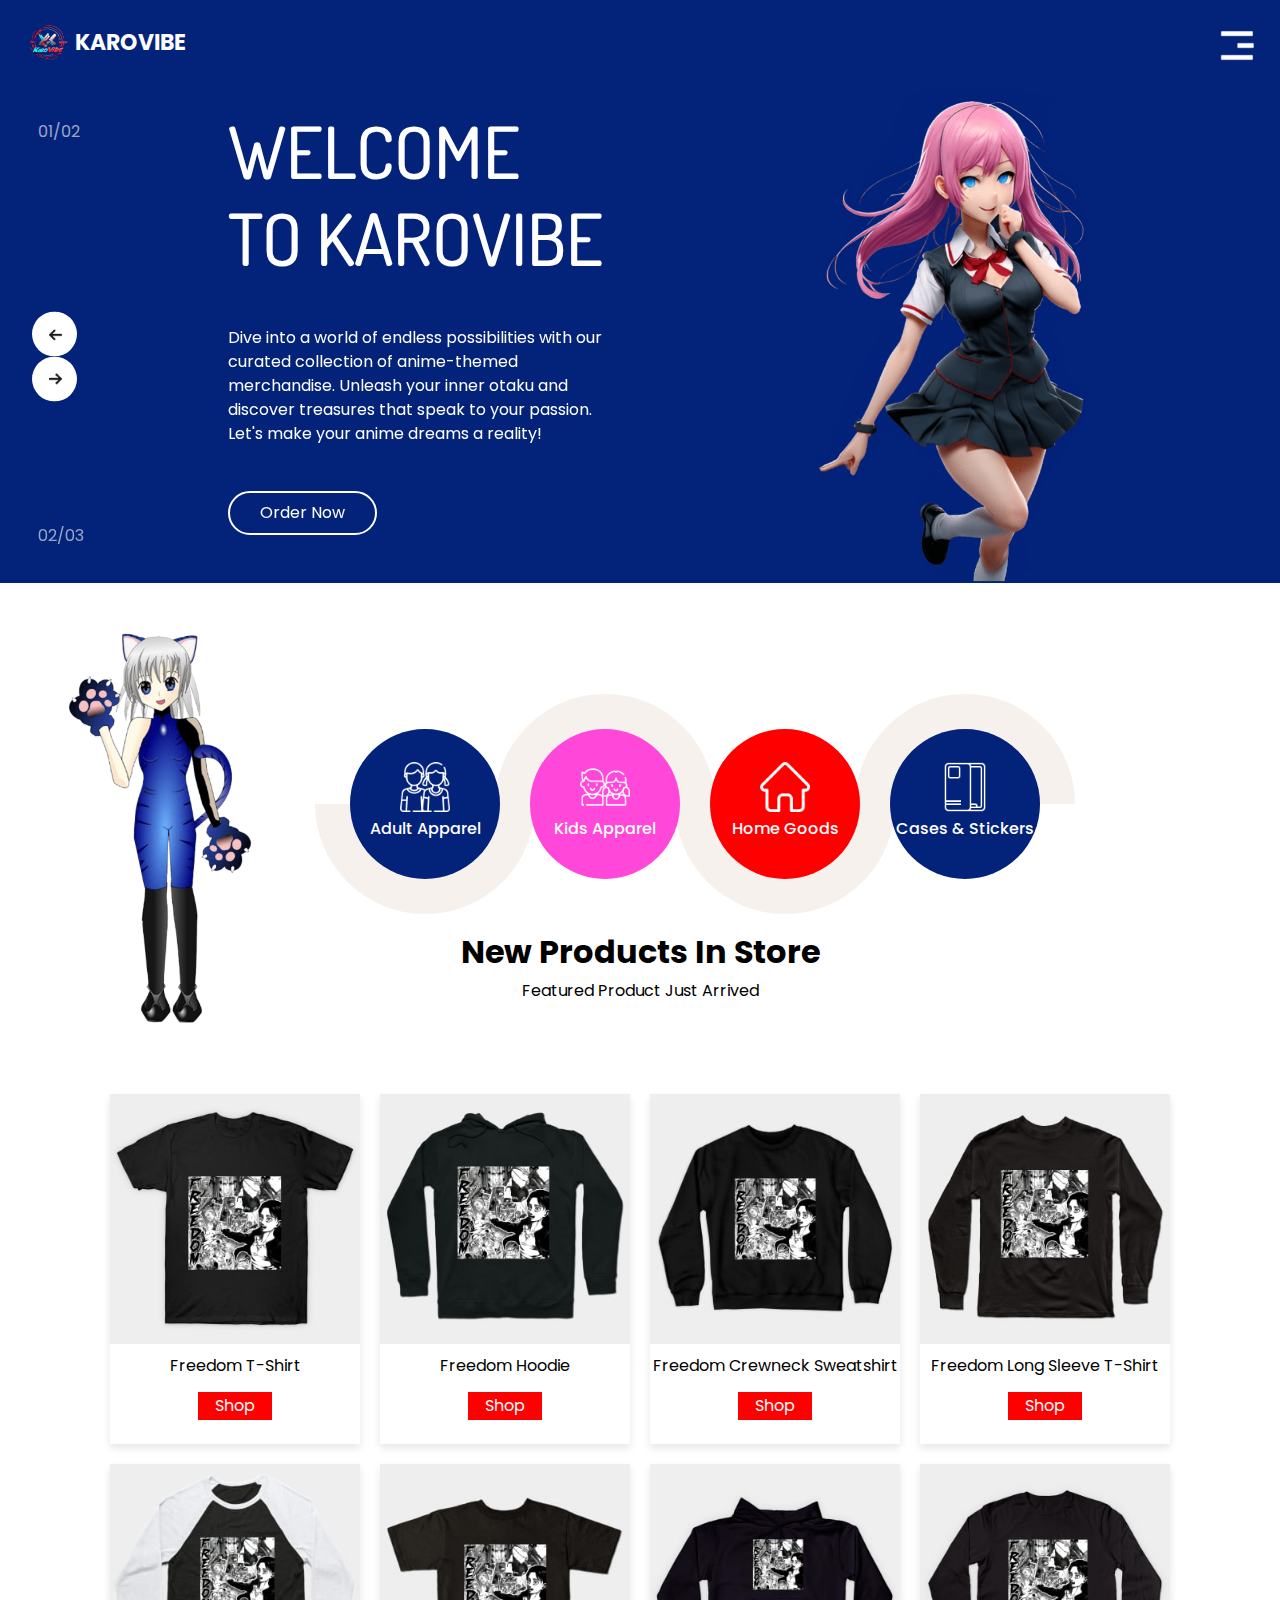
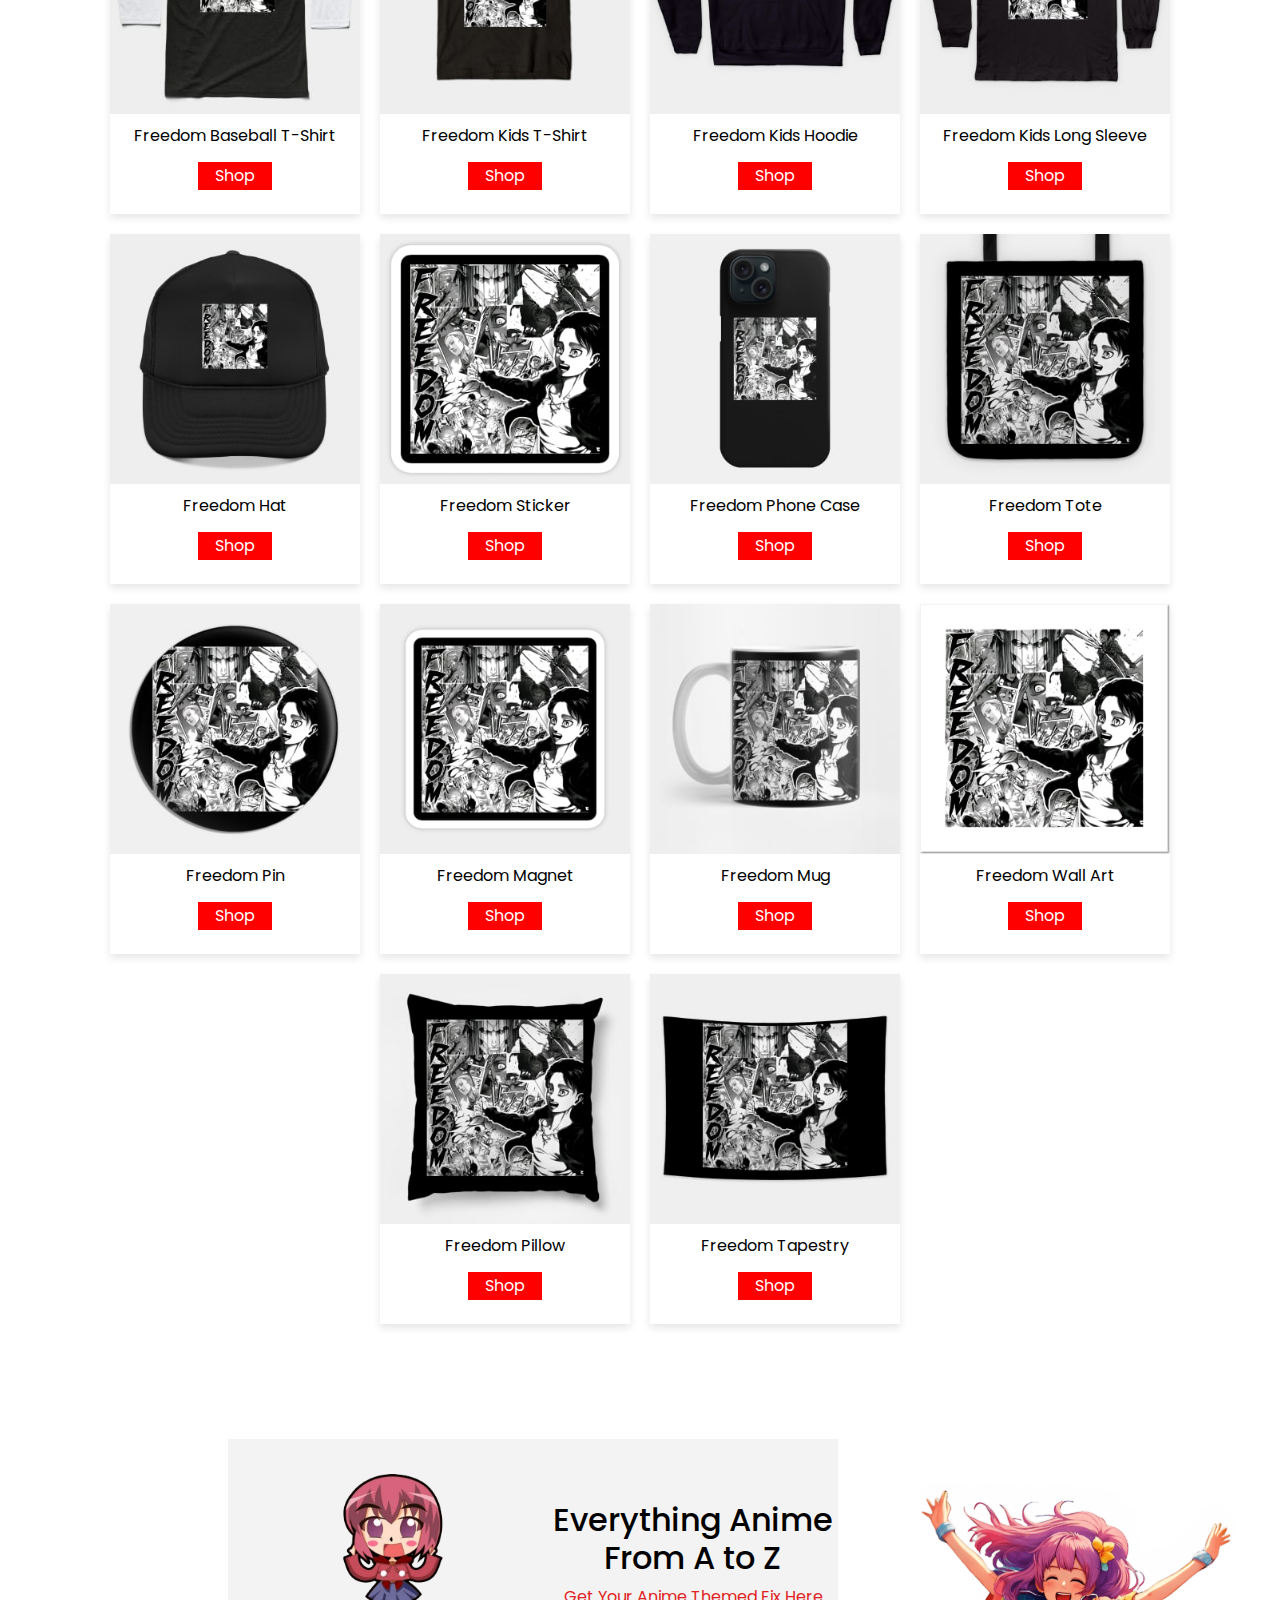
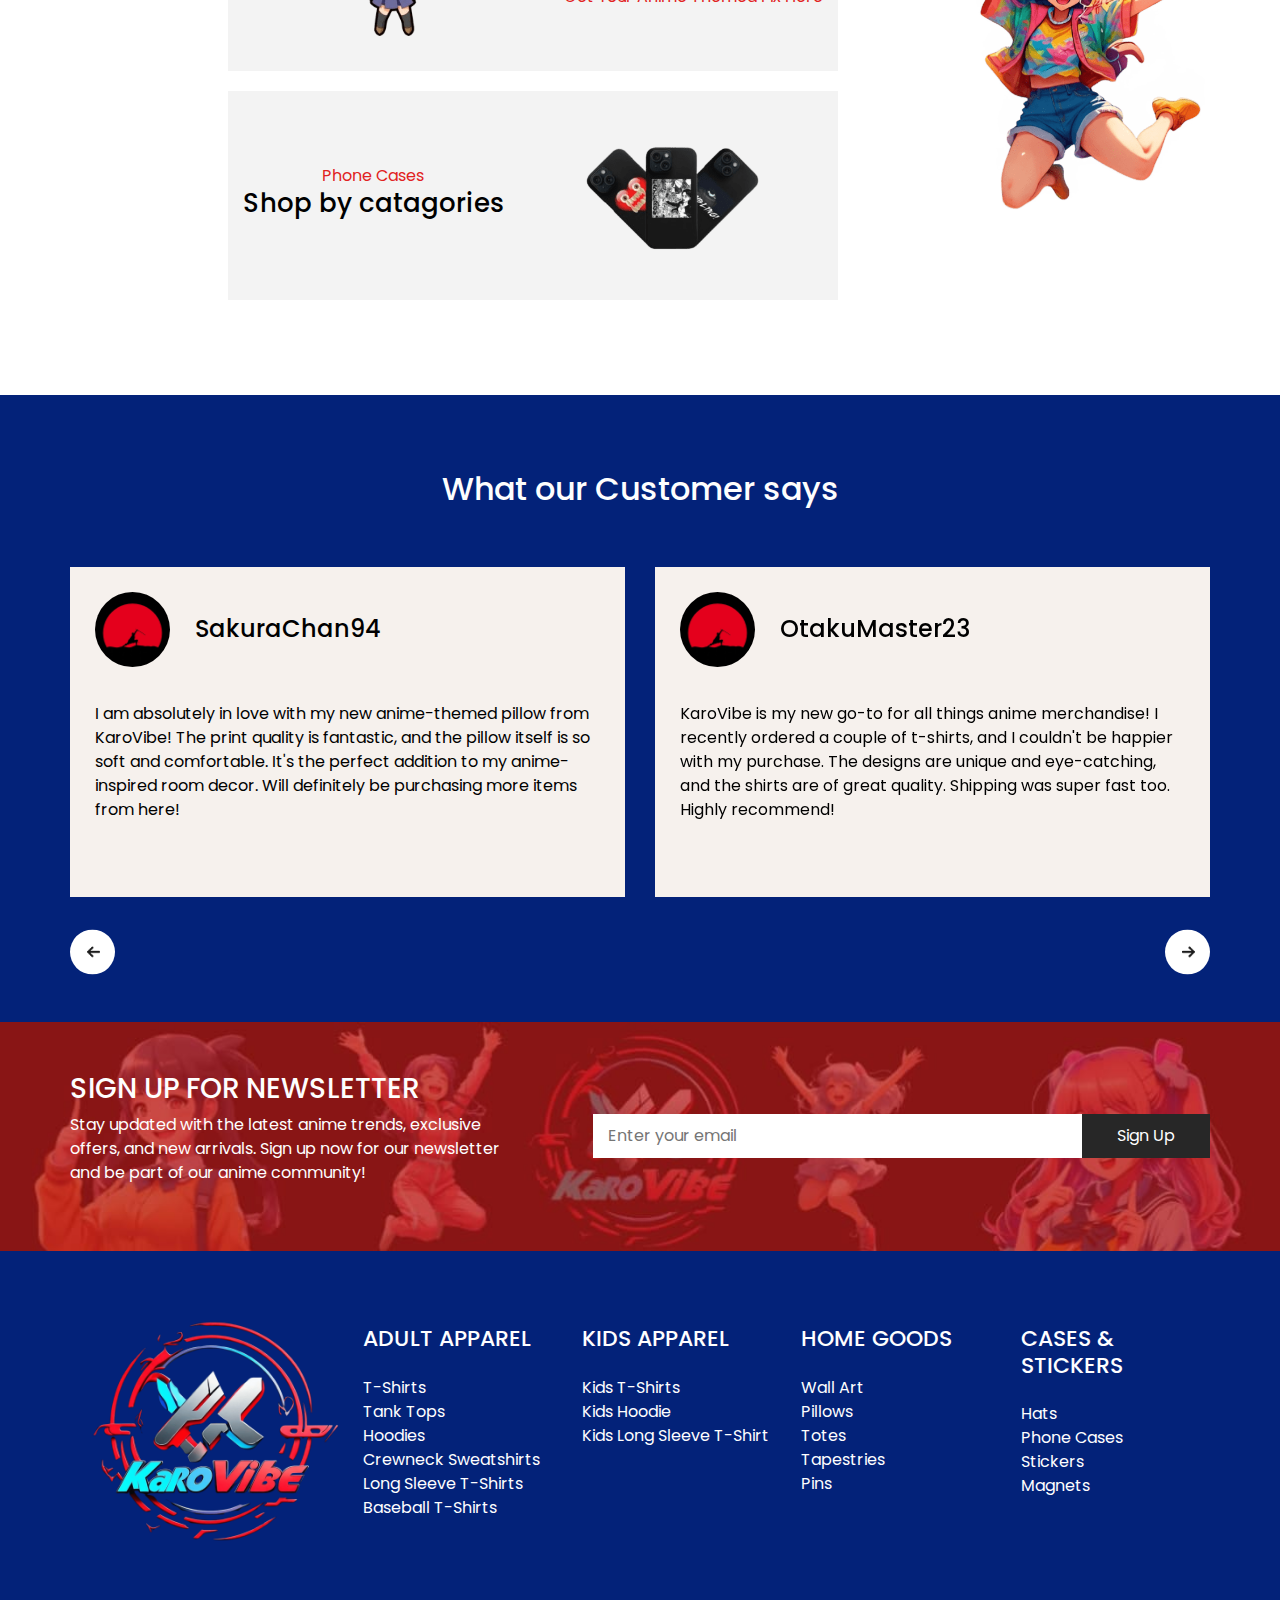
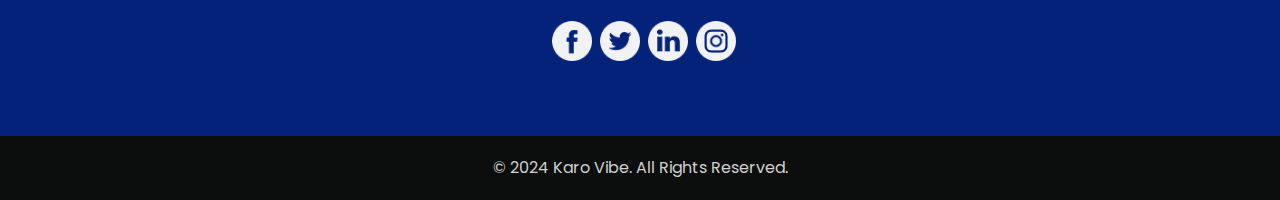
<file: index.html>
<!DOCTYPE html>
<html>

<head>
  <!-- Basic -->
  <meta charset="utf-8" />
  <meta http-equiv="X-UA-Compatible" content="IE=edge" />
  <link rel="icon" type="image/x-icon" href="images/logo.png">
  <!-- Mobile Metas -->
  <meta name="viewport" content="width=device-width, initial-scale=1, shrink-to-fit=no" />
  <!-- Site Metas -->
  <meta name="keywords" content="Anime merchandise, Anime t-shirts, Anime hoodies, Anime sweatshirts, Anime hats, Anime stickers, Anime magnets, Anime art prints, Otaku fashion, Anime gifts, KaroVibe anime products, High-quality anime apparel, Anime-themed clothing, Anime accessories, Unique anime designs, Buy anime merchandise online" />
  <meta name="description" content="Welcome to KaroVibe, your ultimate destination for high-quality anime-themed merchandise. Discover a wide range of products including t-shirts, hoodies, sweatshirts, hats, stickers, and magnets, all featuring vibrant anime art prints. Whether you're a hardcore otaku or just a casual anime fan, our unique designs and premium materials ensure you'll find something you love. Shop now and express your anime passion with KaroVibe!" />
  <meta name="author" content="Karo Junior" />

  <title>KaroVibe</title>

  <!-- bootstrap core css -->
  <link rel="stylesheet" type="text/css" href="css/bootstrap.css" />

  <!-- fonts style -->
  <link href="https://fonts.googleapis.com/css?family=Dosis:400,500|Poppins:400,700&display=swap" rel="stylesheet" />
  <!-- Custom styles for this template -->
  <link href="css/style.css" rel="stylesheet" />
  <!-- responsive style -->
  <link href="css/responsive.css" rel="stylesheet" />
</head>

<body>
  <div class="hero_area">
    <!-- header section strats -->
    <header class="header_section">
      <div class="container-fluid">
        <nav class="navbar navbar-expand-lg custom_nav-container">
          <a class="navbar-brand" href="index.html">
            <img src="images/logo.png" alt="" /><span>
              KAROVIBE
            </span>
          </a>

          <div class="navbar-collapse" id="">
            <div class="container">
              <div class=" mr-auto flex-column flex-lg-row align-items-center">
                <ul class="navbar-nav justify-content-between ">
                  <div class="d-none d-lg-flex">
                  </div>
                </ul>
              </div>
            </div>

            <div class="custom_menu-btn">
              <button onclick="openNav()"></button>
            </div>
            <div id="myNav" class="overlay">
              <a href="javascript:void(0)" class="closebtn" onclick="closeNav()">&times;</a>
              <div class="overlay-content">
                <a href="index.html">HOME</a>
                <a href="product.html">PRODUCTS</a>
              </div>
            </div>
          </div>
        </nav>
      </div>
    </header>
    <!-- end header section -->
    <!-- slider section -->
    <section class=" slider_section position-relative">
      <div id="carouselExampleControls" class="carousel slide" data-ride="carousel">
        <div class="carousel-inner">
          <div class="carousel-item active">
            <div class="slider_item-box">
              <div class="slider_item-container">
                <div class="container-fluid">
                  <div class="row">
                    <div class="offset-md-2 col-md-4">
                      <div class="slider_item-detail">
                        <div>
                          <h2 class="slider_heading">
                            WELCOME <br />
                            TO KAROVIBE
                          </h2>
                          <p>
                            Dive into a world of endless possibilities with our
                            curated collection of anime-themed merchandise. Unleash your inner otaku 
                            and discover treasures that speak to your passion. 
                            Let's make your anime dreams a reality!
                          </p>
                          <div class="d-flex">
                            <a href="product.html" class="slider_btn">
                              Order Now
                            </a>
                          </div>
                        </div>
                      </div>
                    </div>
                    <div class="col-md-6">
                      <div class="hero_img-box">
                        <img src="images/hero.png" alt="" />
                      </div>
                    </div>
                  </div>
                </div>
              </div>
            </div>
          </div>
          <div class="carousel-item">
            <div class="slider_item-box">
              <div class="slider_item-container">
                <div class="container-fluid">
                  <div class="row">
                    <div class="offset-md-2 col-md-4">
                      <div class="slider_item-detail">
                        <div>
                          <h2 class="slider_heading">
                            UNLEASH<br />
                            ANIME MAGIC
                          </h2>
                          <p>
                            Transform your world with our exclusive anime-
                            themed products. Discover stunning prints on 
                            clothes, pillows, phone cases, and more. Wear 
                            your passion or decorate your space with anime 
                            artistry!
                          </p>
                          <div class="d-flex">
                            <a href="product.html" class="slider_btn">
                              Order Now
                            </a>
                          </div>
                        </div>
                      </div>
                    </div>
                    <div class="col-md-6">
                      <div class="hero_img-box">
                        <img src="images/hero2.png" alt="" />
                      </div>
                    </div>
                  </div>
                </div>
              </div>
            </div>
          </div>
          <div class="carousel-item">
            <div class="slider_item-box">
              <div class="slider_item-container">
                <div class="container-fluid">
                  <div class="row">
                    <div class="offset-md-2 col-md-4">
                      <div class="slider_item-detail">
                        <div>
                          <h2 class="slider_heading">
                            FOLLOW OUR<br />
                            PAGE
                          </h2>
                          <p>
                            Stay ahead of the game! Follow us on Facebook 
                            for instant updates on new arrivals, exclusive 
                            deals, and exciting product launches. Don't miss 
                            out on the latest trends in anime merchandise! Join us now!
                          </p>
                          <div class="d-flex">
                            <a href="https://facebook.com/profile.php?id=61560317220899" class="slider_btn">
                              Follow Us
                            </a>
                          </div>
                        </div>
                      </div>
                    </div>
                    <div class="col-md-6">
                      <div class="hero_img-box">
                        <img src="images/hero3.png" alt="" />
                      </div>
                    </div>
                  </div>
                </div>
              </div>
            </div>
          </div>
        </div>
        <a class="carousel-control-prev" href="#carouselExampleControls" role="button" data-slide="prev">
          <span class="sr-only">Previous</span>
        </a>
        <a class="carousel-control-next" href="#carouselExampleControls" role="button" data-slide="next">
          <span class="sr-only">Next</span>
        </a>
      </div>
    </section>

    <!-- end slider section -->
  </div>

  <!-- detail section -->
  <section class="detail_section">
    <div class="container-fluid">
      <div class="row">
        <div class="col-lg-3">
          <div class="detail_img-box">
            <img src="images/detail.png" alt="" class="w-100" />
          </div>
        </div>
        <div class=" col-lg-7">
          <div class="detail_container">
            <div class="detail-box d-box-1">
              <a href="">
                <div class="detail-content">
                  <img src="images/d-1.png" alt="" />
                  <h5>
                    Adult Apparel
                  </h5>
                </div>
              </a>
            </div>
            <div class="detail-box d-box-2">
              <a href="">
                <div class="detail-content">
                  <img src="images/d-2.png" alt="" />
                  <h5>
                    Kids Apparel
                  </h5>
                </div>
              </a>
            </div>
            <div class="detail-box d-box-3">
              <a href="">
                <div class="detail-content">
                  <img src="images/d-3.png" alt="" />
                  <h5>
                    Home Goods
                  </h5>
                </div>
              </a>
            </div>
            <div class="detail-box d-box-4">
              <a href="">
                <div class="detail-content">
                  <img src="images/d-4.png" alt="" />
                  <h5>
                    Cases & Stickers
                  </h5>
                </div>
              </a>
            </div>
          </div>
        </div>
      </div>
    </div>
  </section>
  <!-- end detail section -->

  <!-- products section -->
  <section class="products_section">
    <div class="heading_container">
      <h2>
        New Products In Store
      </h2>
      <p>
        Featured Product Just Arrived
      </p>
    </div>
    <div class="container layout_padding">
      <div class="product_container">
        <div class="product_box">
          <div class="product_img-box">
            <img src="freedom/T-Shirt.jpeg" alt="Freedom T-Shirt" />
          </div>
          <div class="product_detail-box">
            <p>Freedom T-Shirt</p>
          </div>
          <a href="https://www.teepublic.com/t-shirt/60927089-embrace-freedom?store_id=2630062">
            <span class="buy-button">Shop</span>
          </a>
        </div>
        <div class="product_box">
          <div class="product_img-box">
            <img src="freedom/Hoodie.jpeg" alt="Freedom Hoodie" />
          </div>
          <div class="product_detail-box">
            <p>Freedom Hoodie</p>
          </div>
          <a href="https://www.teepublic.com/hoodie/60927089-embrace-freedom">
            <span class="buy-button">Shop</span>
          </a>
        </div>
        <div class="product_box">
          <div class="product_img-box">
            <img src="freedom/Crewneck Sweatshirt.jpeg" alt="Freedom Crewneck Sweatshirt" />
          </div>
          <div class="product_detail-box">
            <p>Freedom Crewneck Sweatshirt</p>
          </div>
          <a href="https://www.teepublic.com/hoodie/60927089-embrace-freedom">
            <span class="buy-button">Shop</span>
          </a>
        </div>
        <div class="product_box">
          <div class="product_img-box">
            <img src="freedom/Long Sleeve T-Shirt.jpeg" alt="Freedom Long Sleeve T-Shirt" />
          </div>
          <div class="product_detail-box">
            <p>Freedom Long Sleeve T-Shirt</p>
          </div>
          <a href="https://www.teepublic.com/long-sleeve-t-shirt/60927089-embrace-freedom">
            <span class="buy-button">Shop</span>
          </a>
        </div>
        <div class="product_box">
          <div class="product_img-box">
            <img src="freedom/Baseball T-Shirt.jpeg" alt="Freedom Baseball T-Shirt" />
          </div>
          <div class="product_detail-box">
            <p>Freedom Baseball T-Shirt</p>
          </div>
          <a href="https://www.teepublic.com/baseball-tee/60927089-embrace-freedom">
            <span class="buy-button">Shop</span>
          </a>
        </div>
        <div class="product_box">
          <div class="product_img-box">
            <img src="freedom/Kids T-Shirt.jpeg" alt="Freedom Kids T-Shirt" />
          </div>
          <div class="product_detail-box">
            <p>Freedom Kids T-Shirt</p>
          </div>
          <a href="https://www.teepublic.com/kids-t-shirt/60927089-embrace-freedom">
            <span class="buy-button">Shop</span>
          </a>
        </div>
        <div class="product_box">
          <div class="product_img-box">
            <img src="freedom/Kids Hoodie.jpeg" alt="Freedom Kids Hoodie" />
          </div>
          <div class="product_detail-box">
            <p>Freedom Kids Hoodie</p>
          </div>
          <a href="https://www.teepublic.com/kids-hoodie/60927089-embrace-freedom">
            <span class="buy-button">Shop</span>
          </a>
        </div>
        <div class="product_box">
          <div class="product_img-box">
            <img src="freedom/Kids Long Sleeve T-Shirt.jpeg" alt="Freedom Kids Long Sleeve T-Shirt" />
          </div>
          <div class="product_detail-box">
            <p>Freedom Kids Long Sleeve</p>
          </div>
          <a href="https://www.teepublic.com/kids-long-sleeve-t-shirt/60927089-embrace-freedom">
            <span class="buy-button">Shop</span>
          </a>
        </div>
        <div class="product_box">
          <div class="product_img-box">
            <img src="freedom/Hat.jpeg" alt="Freedom Hat" />
          </div>
          <div class="product_detail-box">
            <p>Freedom Hat</p>
          </div>
          <a href="https://www.teepublic.com/hat/60927089-embrace-freedom">
            <span class="buy-button">Shop</span>
          </a>
        </div>
        <div class="product_box">
          <div class="product_img-box">
            <img src="freedom/Sticker.jpeg" alt="Freedom Hat" />
          </div>
          <div class="product_detail-box">
            <p>Freedom Sticker</p>
          </div>
          <a href="https://www.teepublic.com/sticker/60927089-embrace-freedom">
            <span class="buy-button">Shop</span>
          </a>
        </div>
        <div class="product_box">
          <div class="product_img-box">
            <img src="freedom/Phone Case.jpeg" alt="Freedom Phone Case" />
          </div>
          <div class="product_detail-box">
            <p>Freedom Phone Case</p>
          </div>
          <a href="https://www.teepublic.com/phone-case/60927089-embrace-freedom">
            <span class="buy-button">Shop</span>
          </a>
        </div>
        <div class="product_box">
          <div class="product_img-box">
            <img src="freedom/Tote.jpeg" alt="Freedom Tote" />
          </div>
          <div class="product_detail-box">
            <p>Freedom Tote</p>
          </div>
          <a href="https://www.teepublic.com/tote/60927089-embrace-freedom">
            <span class="buy-button">Shop</span>
          </a>
        </div>
        <div class="product_box">
          <div class="product_img-box">
            <img src="freedom/Pin.jpeg" alt="Freedom Pin" />
          </div>
          <div class="product_detail-box">
            <p>Freedom Pin</p>
          </div>
          <a href="https://www.teepublic.com/pin/60927089-embrace-freedom">
            <span class="buy-button">Shop</span>
          </a>
        </div>
        <div class="product_box">
          <div class="product_img-box">
            <img src="freedom/Magnet.jpeg" alt="Freedom Magnet" />
          </div>
          <div class="product_detail-box">
            <p>Freedom Magnet</p>
          </div>
          <a href="https://www.teepublic.com/magnet/60927089-embrace-freedom">
            <span class="buy-button">Shop</span>
          </a>
        </div>
        <div class="product_box">
          <div class="product_img-box">
            <img src="freedom/Mug.jpeg" alt="Freedom Mug" />
          </div>
          <div class="product_detail-box">
            <p>Freedom Mug</p>
          </div>
          <a href="https://www.teepublic.com/mug/60927089-embrace-freedom">
            <span class="buy-button">Shop</span>
          </a>
        </div>
        <div class="product_box">
          <div class="product_img-box">
            <img src="freedom/Wall Art.jpeg" alt="Freedom Wall Art" />
          </div>
          <div class="product_detail-box">
            <p>Freedom Wall Art</p>
          </div>
          <a href="https://www.teepublic.com/poster-and-art/60927089-embrace-freedom">
            <span class="buy-button">Shop</span>
          </a>
        </div>
        <div class="product_box">
          <div class="product_img-box">
            <img src="freedom/Pillow.jpeg" alt="Freedom Pillow" />
          </div>
          <div class="product_detail-box">
            <p>Freedom Pillow</p>
          </div>
          <a href="https://www.teepublic.com/throw-pillow/60927089-embrace-freedom">
            <span class="buy-button">Shop</span>
          </a>
        </div>
        <div class="product_box">
          <div class="product_img-box">
            <img src="freedom/Tapestry.jpeg" alt="Freedom Tapestry" />
          </div>
          <div class="product_detail-box">
            <p>Freedom Tapestry</p>
          </div>
          <a href="https://www.teepublic.com/tapestry/60927089-embrace-freedom">
            <span class="buy-button">Shop</span>
          </a>
        </div>
      </div>
    </div>
  </section>

  <!-- end products section -->

  <!-- find section -->
  <section class="find_section layout_padding-bottom">
    <div class="container-fluid">
      <div class="row">
        <div class="col-lg-6 col-md-8 offset-md-2">
          <div class="find_container">
            <div class="row">
              <div class="col-sm-6">
                <div class="find_container-img">
                  <img src="images/find-img.png" alt="" />
                </div>
              </div>
              <div class="col-sm-6">
                <h3>
                  Everything Anime <br />
                  From A to Z
                </h3>
                <p>
                  Get Your Anime Themed Fix Here
                </p>
              </div>
            </div>
          </div>
          <div class="shop_container">
            <div class="row">
              <div class="col-sm-6">
                <p>
                  Phone Cases
                </p>
                <h3>
                  Shop by catagories
                </h3>
              </div>
              <div class="col-sm-6">
                <div class="shoe_img-box">
                  <img src="images/cases.png" alt="" />
                </div>
              </div>
            </div>
          </div>
        </div>
        <div class="col-md-4">
          <div class="find_img-box">
            <img src="images/find-hero.png" alt="" />
          </div>
        </div>
      </div>
    </div>
  </section>

  <!-- end find section -->
  <!-- client section -->
  <section class="client_section layout_padding">
    <div class="container">
      <h2>
        What our Customer says
      </h2>
      <div id="carouselExample2Controls" class="carousel slide" data-ride="carousel">
        <div class="carousel-inner">
          <div class="carousel-item active">
            <div class="row layout_padding2">
              <div class="col-md-6">
                <div class="client_box">
                  <div class="client_id-box">
                    <div class="client_img-box">
                      <img src="images/client.jpg" alt="" />
                    </div>
                    <h4>SakuraChan94</h4>
                  </div>
                  <div class="client_detail">
                    <p>
                      I am absolutely in love with my new anime-themed pillow from 
                      KaroVibe! The print quality is fantastic, and the pillow itself is so 
                      soft and comfortable. It's the perfect addition to my anime-
                      inspired room decor. Will definitely be purchasing more items 
                      from here!
                    </p>
                  </div>
                </div>
              </div>
              <div class="col-md-6">
                <div class="client_box">
                  <div class="client_id-box">
                    <div class="client_img-box">
                      <img src="images/client.jpg" alt="" />
                    </div>
                    <h4>OtakuMaster23</h4>
                  </div>
                  <div class="client_detail">
                    <p>
                      KaroVibe is my new go-to for all things anime merchandise! I 
                      recently ordered a couple of t-shirts, and I couldn't be happier 
                      with my purchase. The designs are unique and eye-catching, 
                      and the shirts are of great quality. Shipping was super fast too. 
                      Highly recommend!
                    </p>
                  </div>
                </div>
              </div>
            </div>
          </div>
          <div class="carousel-item">
            <div class="row layout_padding2">
              <div class="col-md-6">
                <div class="client_box">
                  <div class="client_id-box">
                    <div class="client_img-box">
                      <img src="images/client.jpg" alt="" />
                    </div>
                    <h4>AnimeAddict99</h4>
                  </div>
                  <div class="client_detail">
                    <p>
                      I stumbled upon KaroVibe while searching for anime-themed 
                      gifts, and I'm so glad I did! I purchased a mug for my friend's 
                      birthday, and she absolutely adored it. The print was vibrant 
                      and the mug itself was sturdy. It's safe to say I'll be coming 
                      back for more gifts in the future!
                    </p>
                  </div>
                </div>
              </div>
              <div class="col-md-6">
                <div class="client_box">
                  <div class="client_id-box">
                    <div class="client_img-box">
                      <img src="images/client.jpg" alt="" />
                    </div>
                    <h4>KawaiiKitty</h4>
                  </div>
                  <div class="client_detail">
                    <p>
                      I'm always on the lookout for cute and 
                      quirky merchandise, and KaroVibe definitely delivers! I recently 
                      bought a hoodie with an adorable anime character print, and 
                      I've been living in it ever since it arrived. It's so cozy and the 
                      print hasn't faded after several washes. 10/10!
                    </p>
                  </div>
                </div>
              </div>
            </div>
          </div>
          <div class="carousel-item">
            <div class="row layout_padding2">
              <div class="col-md-6">
                <div class="client_box">
                  <div class="client_id-box">
                    <div class="client_img-box">
                      <img src="images/client.jpg" alt="" />
                    </div>
                    <h4>NinjaNeko</h4>
                  </div>
                  <div class="client_detail">
                    <p>
                      I ordered a set of anime art prints from KaroVibe to decorate 
                      my room, and I couldn't be happier with how they turned out! 
                      The prints are high-quality and look even better in person. They 
                      arrived well-packaged and undamaged. I'm already planning 
                      my next purchase!
                    </p>
                  </div>
                </div>
              </div>
              <div class="col-md-6">
                <div class="client_box">
                  <div class="client_id-box">
                    <div class="client_img-box">
                      <img src="images/client.jpg" alt="" />
                    </div>
                    <h4>SoraDreamer</h4>
                  </div>
                  <div class="client_detail">
                    <p>
                      KaroVibe is a paradise for anime lovers like me! I got a phone 
                      case with my favorite anime character, and it's been a hit 
                      everywhere I go. I've been getting compliments on it non-stop. 
                      Perfect fit and excellent protection. Can't wait to shop here 
                      again!
                    </p>
                  </div>
                </div>
              </div>
            </div>
          </div>
        </div>
        <a class="carousel-control-prev" href="#carouselExample2Controls" role="button" data-slide="prev">

          <span class="sr-only">Previous</span>
        </a>
        <a class="carousel-control-next" href="#carouselExample2Controls" role="button" data-slide="next">

          <span class="sr-only">Next</span>
        </a>
      </div>

    </div>
  </section>
  <!-- end client section -->

  <!-- sign section -->
  <section class="sign_section layout_padding2">
    <div class="container">
      <div class="row">
        <div class="col-md-5">
          <h3>
            Sign up for Newsletter
          </h3>
          <p>
            Stay updated with the latest anime trends, exclusive 
            offers, and new arrivals. Sign up now for our newsletter 
            and be part of our anime community!
          </p>
        </div>
        <div class="col-md-7">
          <form action="">
            <input type="email" placeholder="Enter your email" />
            <button>
              Sign Up
            </button>
          </form>
        </div>
      </div>
    </div>
  </section>

  <!-- end sign section -->

  <!-- info section -->
  <section class="info_section layout_padding">
    <div class="container links_container">
      <div class="row">
        <div class="col-md-3">
          <div class="footer_logo">
            <img src="images/logo.png" alt="Logo" />
          </div>
        </div>
        <div class="col-md-9">
          <div class="row">
            <div class="col-md-3">
              <h3>ADULT APPAREL</h3>
              <ul>
                <li><a href="">T-Shirts</a></li>
                <li><a href="">Tank Tops</a></li>
                <li><a href="">Hoodies</a></li>
                <li><a href="">Crewneck Sweatshirts</a></li>
                <li><a href="">Long Sleeve T-Shirts</a></li>
                <li><a href="">Baseball T-Shirts</a></li>
              </ul>
            </div>
            <div class="col-md-3">
              <h3>KIDS APPAREL</h3>
              <ul>
                <li><a href="">Kids T-Shirts</a></li>
                <li><a href="">Kids Hoodie</a></li>
                <li><a href="">Kids Long Sleeve T-Shirt</a></li>
              </ul>
            </div>
            <div class="col-md-3">
              <h3>HOME GOODS</h3>
              <ul>
                <li><a href="">Wall Art</a></li>
                <li><a href="">Pillows</a></li>
                <li><a href="">Totes</a></li>
                <li><a href="">Tapestries</a></li>
                <li><a href="">Pins</a></li>
              </ul>
            </div>
            <div class="col-md-3">
              <h3>CASES & STICKERS</h3>
              <ul>
                <li><a href="">Hats</a></li>
                <li><a href="">Phone Cases</a></li>
                <li><a href="">Stickers</a></li>
                <li><a href="">Magnets</a></li>
              </ul>
            </div>
          </div>
        </div>
      </div>
    </div>
    <div class="container">
      <div class="follow_container">
        <div class="row">
          <div class="col-md-12">
            <div class="info_social">
              <div><a href="https://facebook.com/profile.php?id=61560317220899"><img src="images/fb.png" alt="Facebook"></a></div>
              <div><a href=""><img src="images/twitter.png" alt="Twitter"></a></div>
              <div><a href=""><img src="images/linkedin.png" alt="LinkedIn"></a></div>
              <div><a href=""><img src="images/instagram.png" alt="Instagram"></a></div>
            </div>
          </div>
        </div>
      </div>
    </div>
  </section>
  <!-- end info section -->
  
  <!-- footer section -->
  <section class="container-fluid footer_section">
    <p>
      &copy; 2024 Karo Vibe. All Rights Reserved.
    </p>
  </section>
  <!-- footer section -->
  



  <script type="text/javascript" src="js/jquery-3.4.1.min.js"></script>
  <script type="text/javascript" src="js/bootstrap.js"></script>

  <script>
    function openNav() {
      document.getElementById("myNav").style.width = "100%";
    }

    function closeNav() {
      document.getElementById("myNav").style.width = "0%";
    }
  </script>
</body>

</html>
</file>
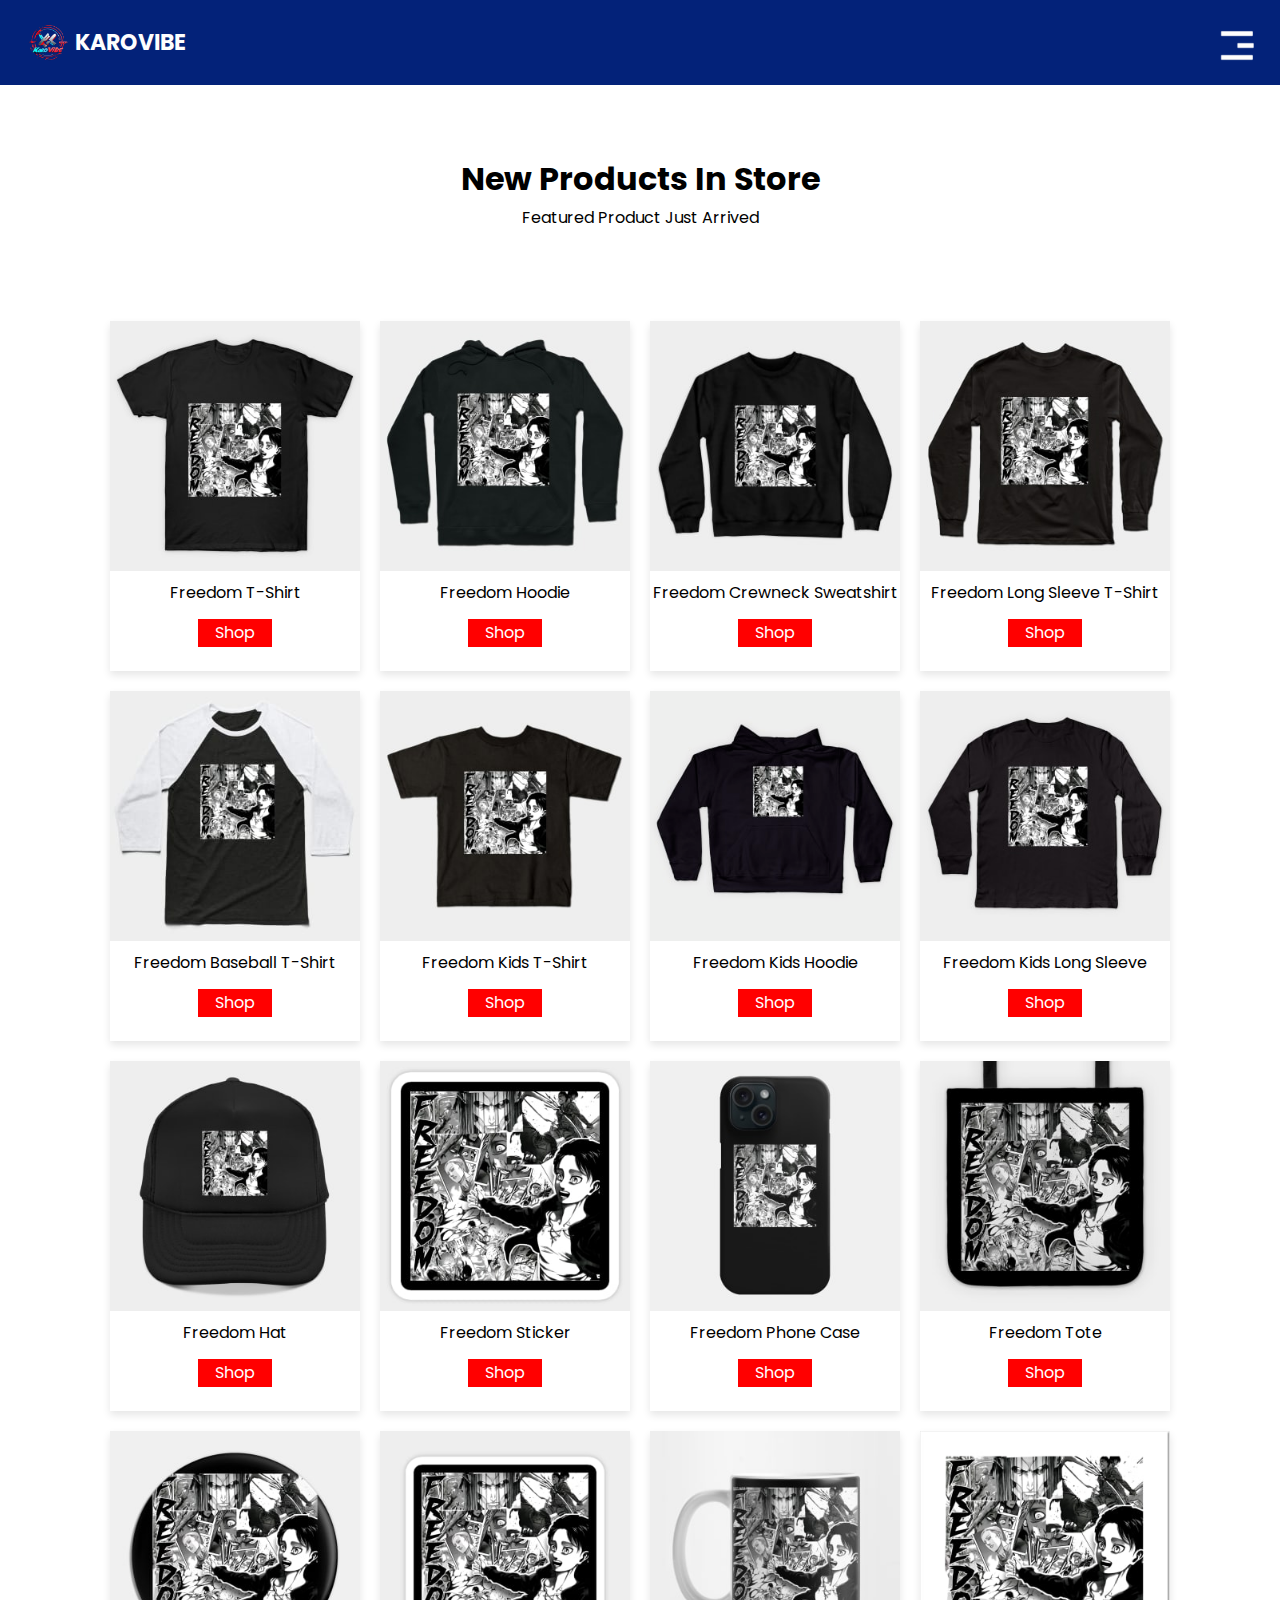
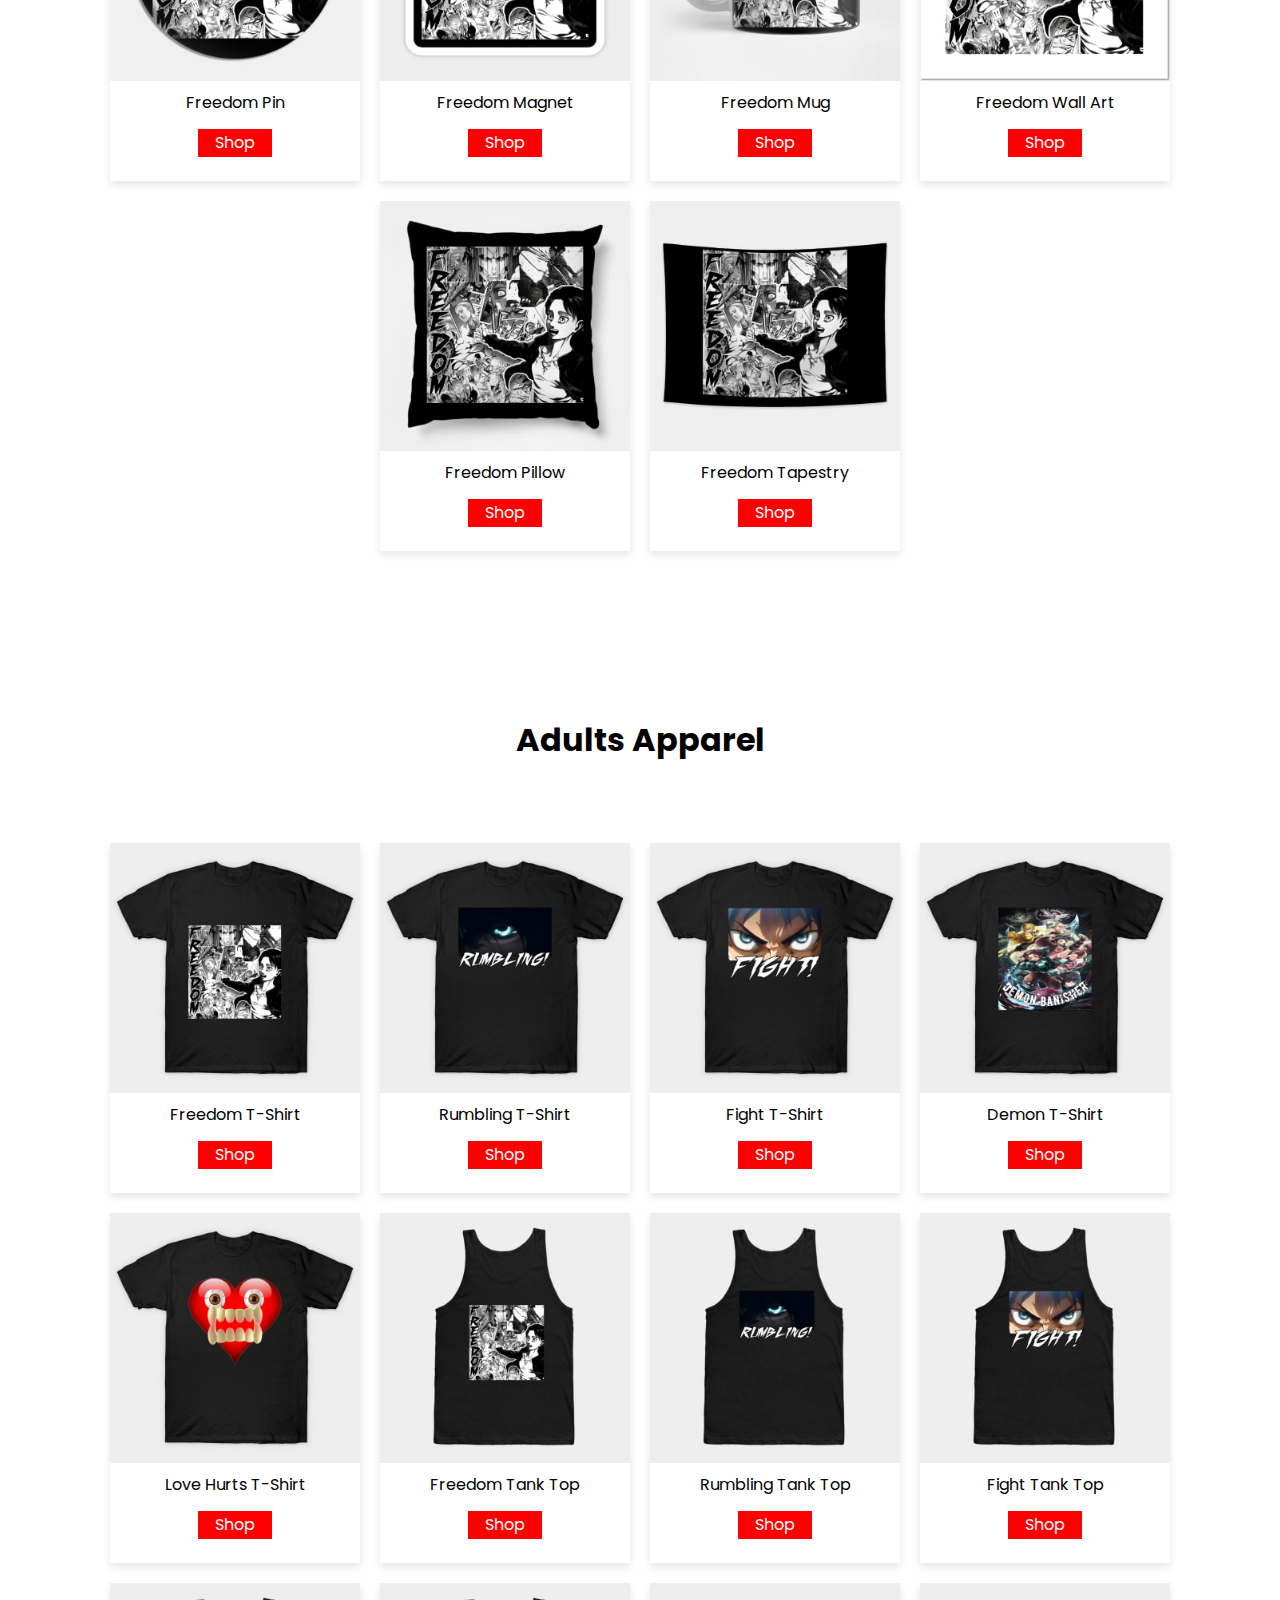
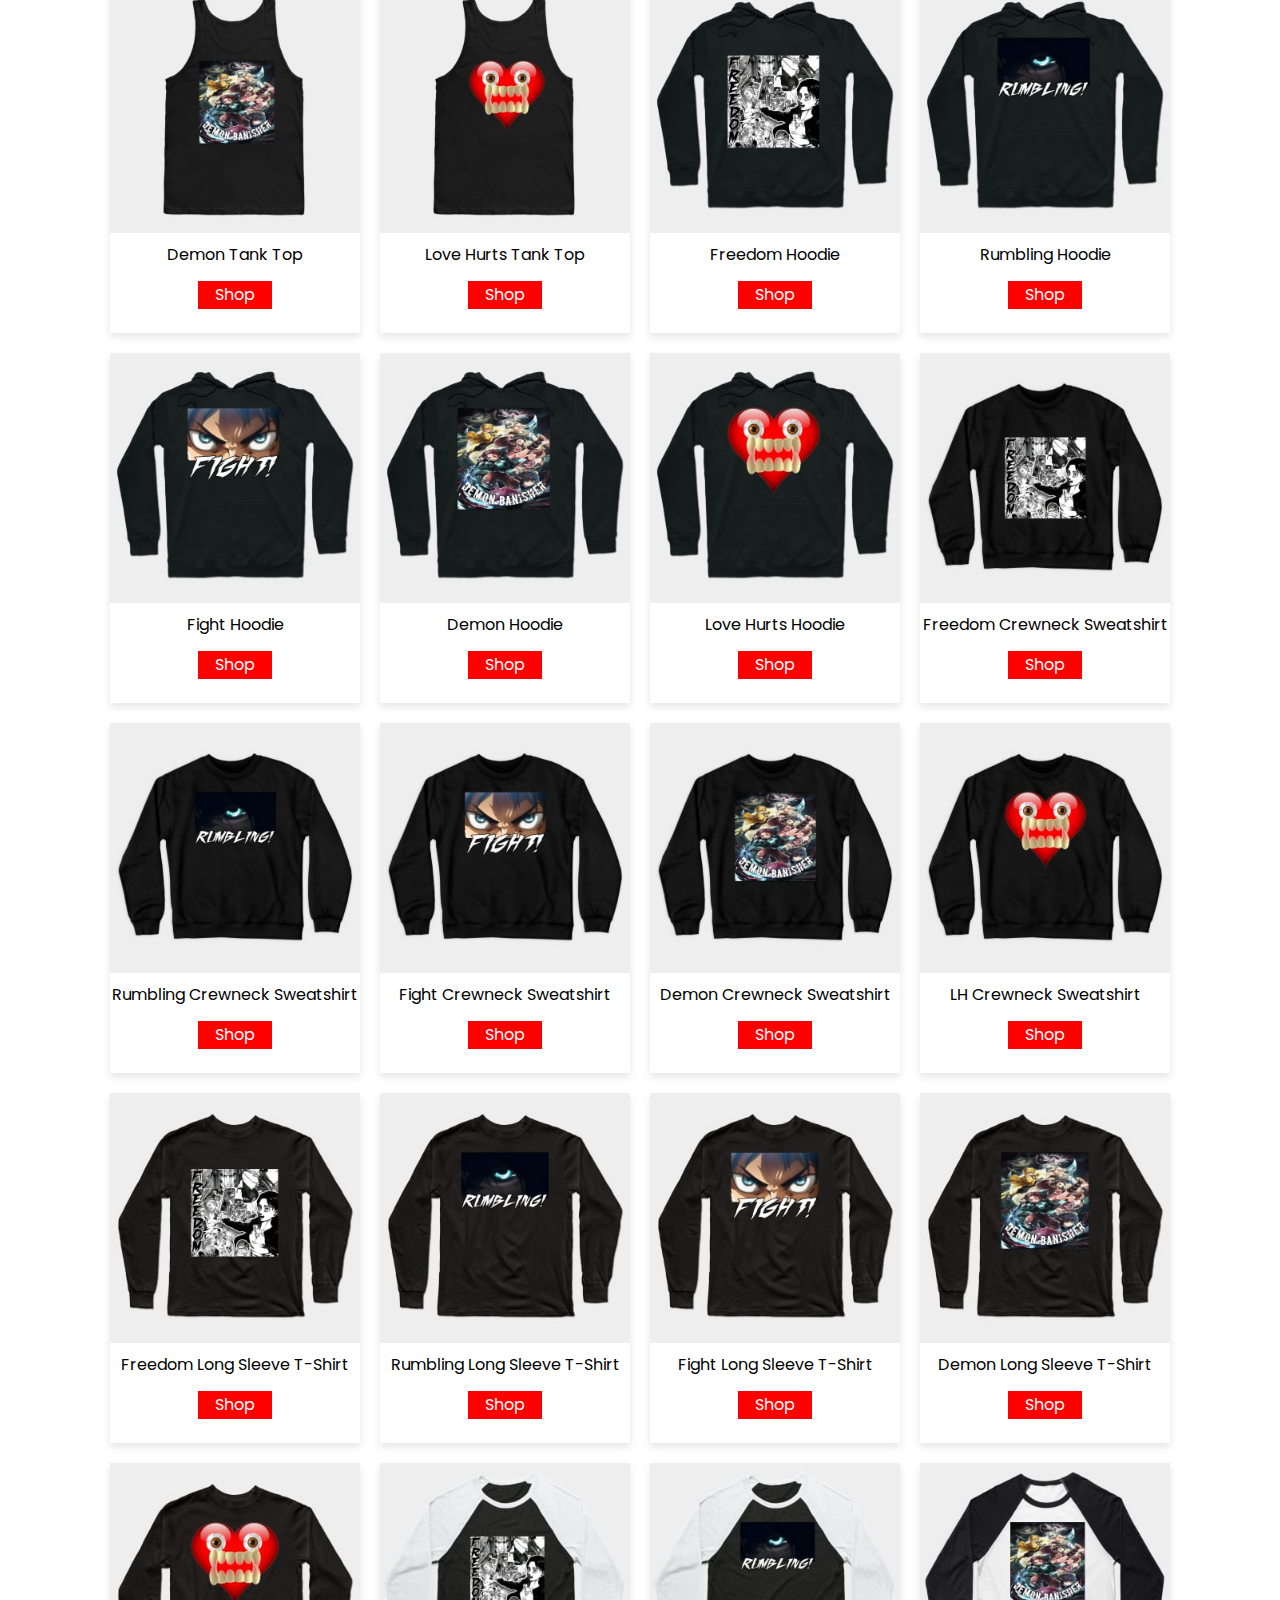
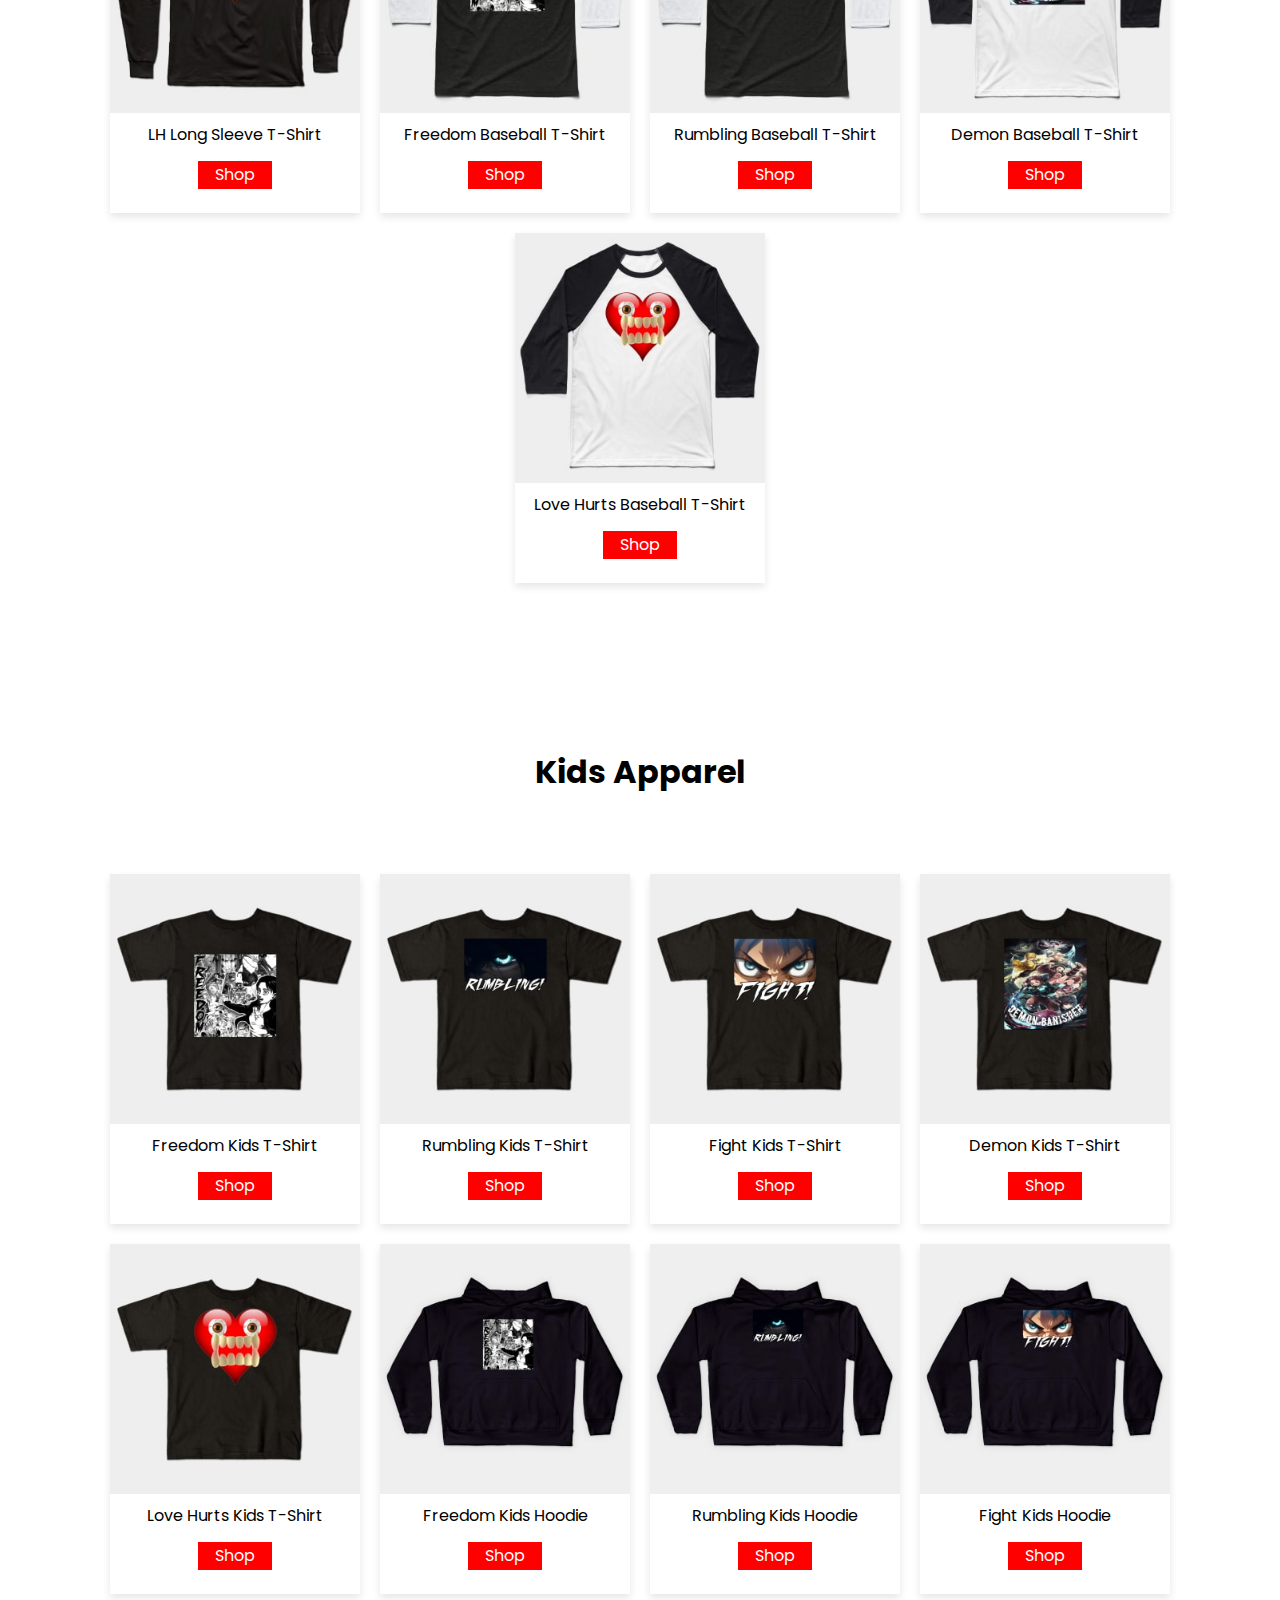
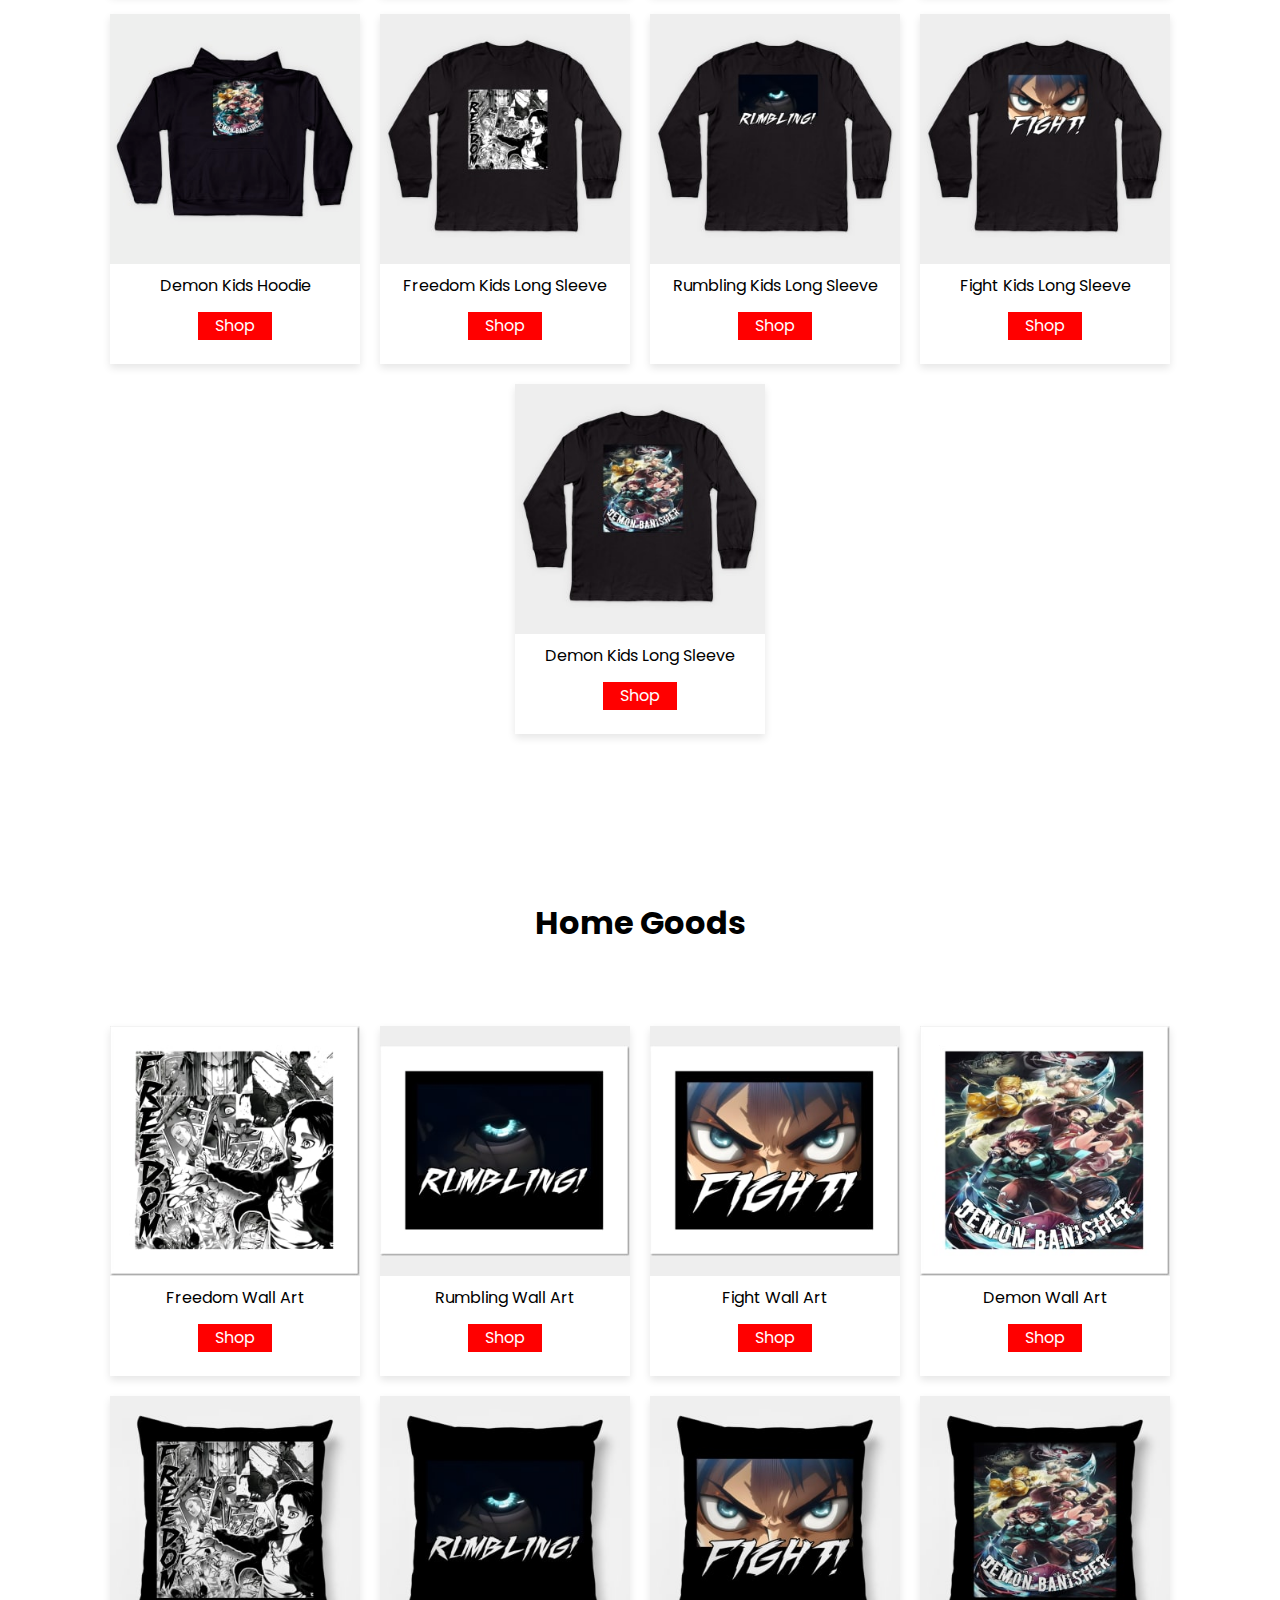
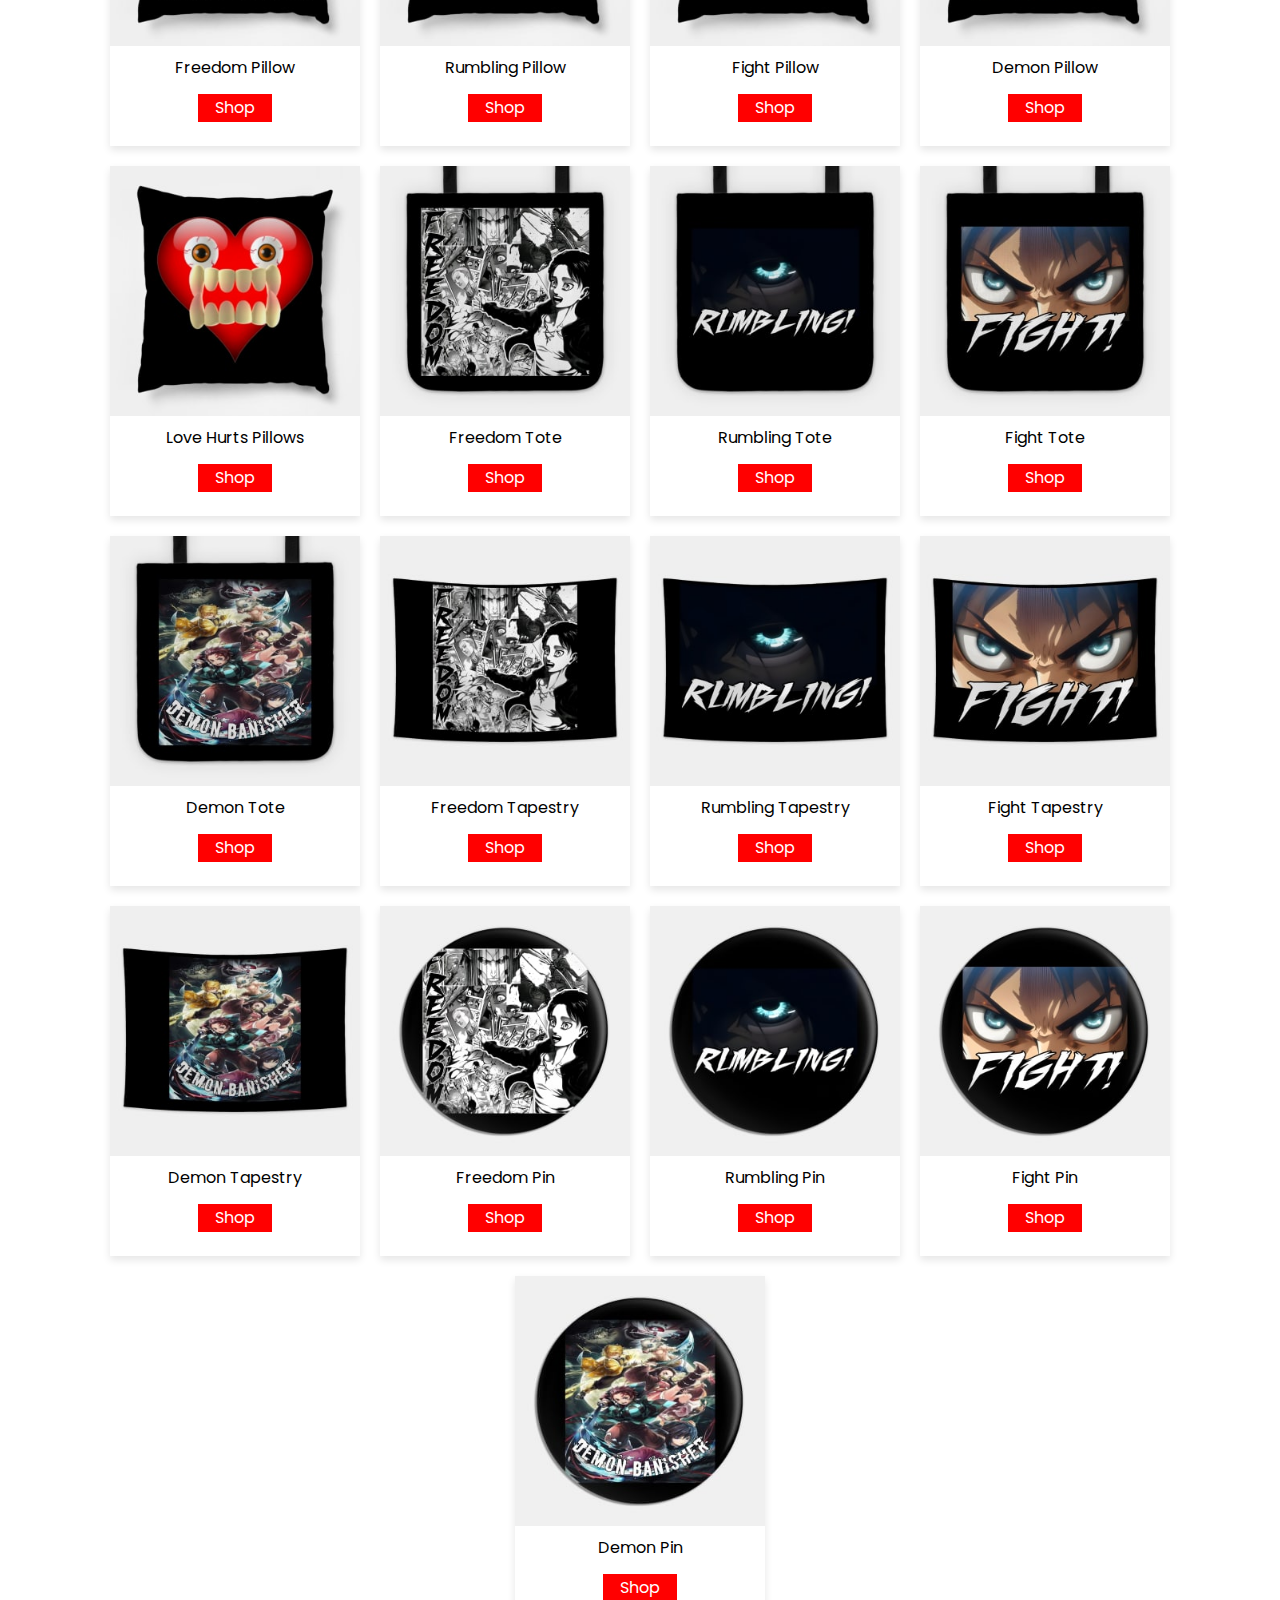
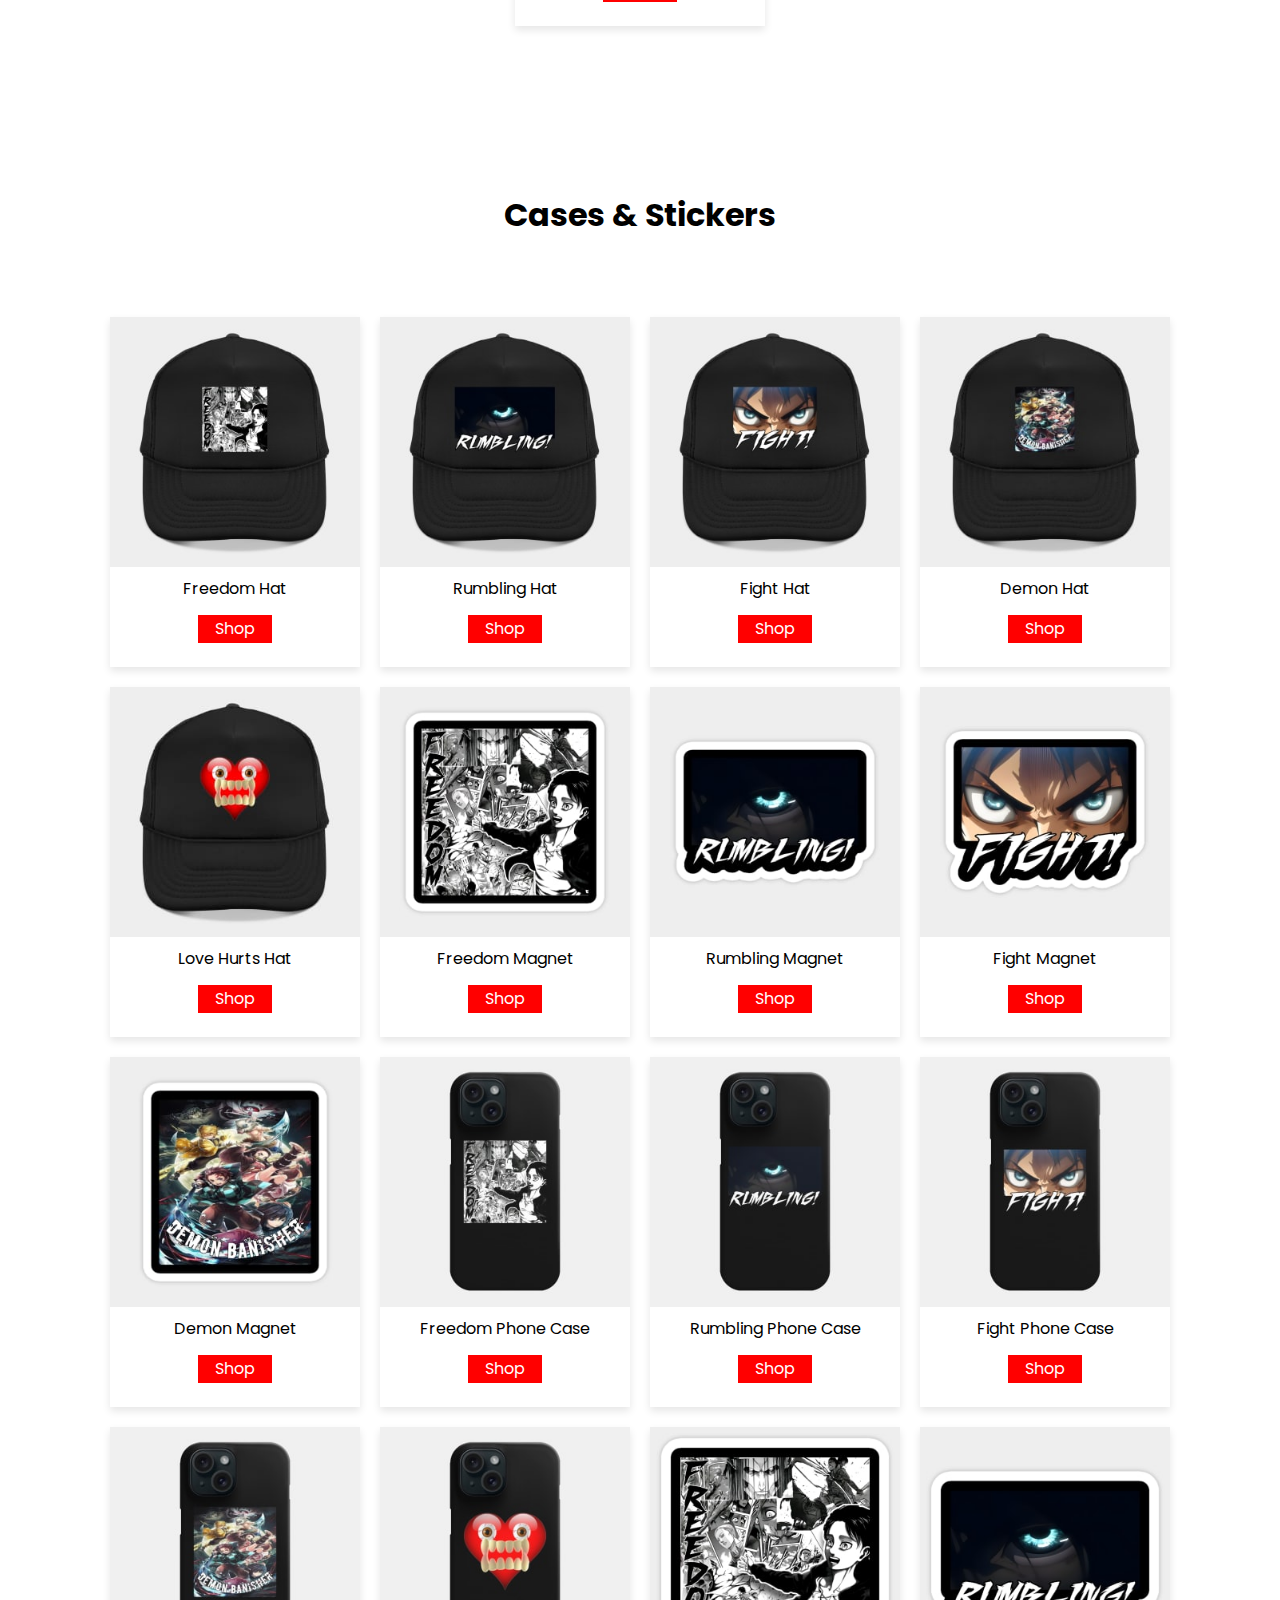
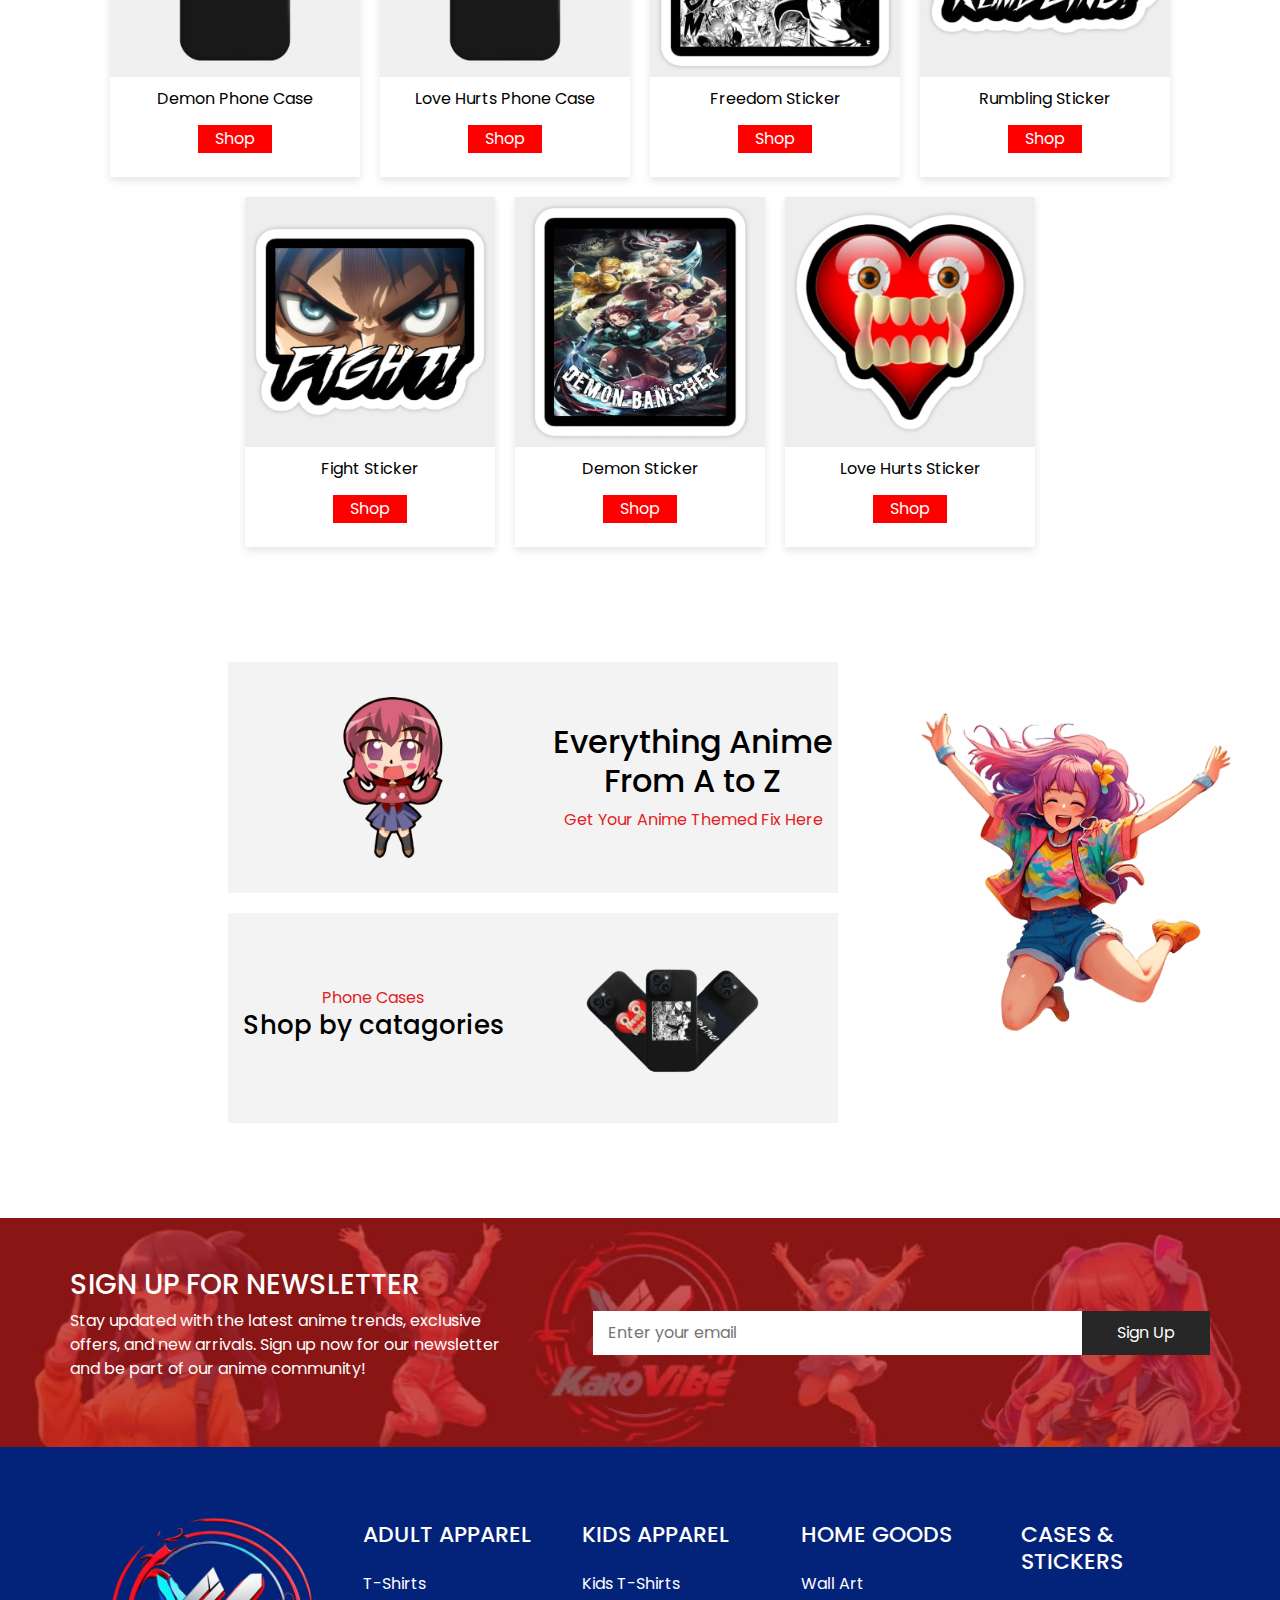
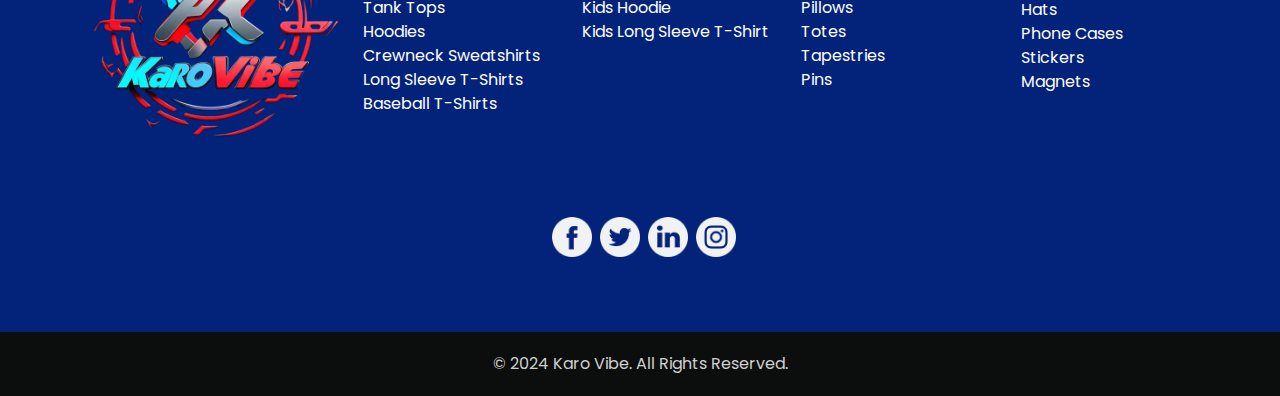
<file: product.html>
<!DOCTYPE html>
<html>

<head>
  <!-- Basic -->
  <meta charset="utf-8" />
  <meta http-equiv="X-UA-Compatible" content="IE=edge" />
  <link rel="icon" type="image/x-icon" href="images/logo.png">
  <!-- Mobile Metas -->
  <meta name="viewport" content="width=device-width, initial-scale=1, shrink-to-fit=no" />
  <!-- Site Metas -->
  <meta name="keywords" content="Anime-themed products, Anime t-shirts, Anime hoodies, Anime sweatshirts, Anime hats, Anime stickers, Anime magnets, Anime art merchandise, Otaku apparel, Anime gifts, Unique anime designs, KaroVibe products, High-quality anime items, Anime fan merchandise, Anime accessories, Shop anime merchandise online" />
  <meta name="description" content="Explore the KaroVibe products page to find the best anime-themed merchandise. Our collection includes stylish t-shirts, cozy hoodies, comfortable sweatshirts, trendy hats, fun stickers, and eye-catching magnets, all adorned with stunning anime art. Perfect for fans who want to showcase their love for anime, our products combine unique designs with premium quality. Browse our selection and find the perfect items to express your anime passion today!" />
  <meta name="author" content="" />

  <title>KaroVibe</title>

  <!-- bootstrap core css -->
  <link rel="stylesheet" type="text/css" href="css/bootstrap.css" />

  <!-- fonts style -->
  <link href="https://fonts.googleapis.com/css?family=Dosis:400,500|Poppins:400,700&display=swap" rel="stylesheet" />
  <!-- Custom styles for this template -->
  <link href="css/style.css" rel="stylesheet" />
  <!-- responsive style -->
  <link href="css/responsive.css" rel="stylesheet" />
</head>

<body class="sub_page">
  <div class="hero_area">
    <!-- header section strats -->
    <header class="header_section">
      <div class="container-fluid">
        <nav class="navbar navbar-expand-lg custom_nav-container">
          <a class="navbar-brand" href="index.html">
            <img src="images/logo.png" alt="" /><span>
              KAROVIBE
            </span>
          </a>

          <div class="navbar-collapse" id="">
            <div class="container">
              <div class=" mr-auto flex-column flex-lg-row align-items-center">
                <ul class="navbar-nav justify-content-between ">
                  <div class="d-none d-lg-flex">
                  </div>
                </ul>
              </div>
            </div>

            <div class="custom_menu-btn">
              <button onclick="openNav()"></button>
            </div>
            <div id="myNav" class="overlay">
              <a href="javascript:void(0)" class="closebtn" onclick="closeNav()">&times;</a>
              <div class="overlay-content">
                <a href="index.html">HOME</a>
                <a href="product.html">PRODUCTS</a>
              </div>
            </div>
          </div>
        </nav>
      </div>
    </header>
    <!-- end header section -->
  </div>

  <!-- products section -->
  <section class="products_section">
    <div class="heading_container">
      <h2>
        New Products In Store
      </h2>
      <p>
        Featured Product Just Arrived
      </p>
    </div>
    <div class="container layout_padding">
      <div class="product_container">
        <div class="product_box">
          <div class="product_img-box">
            <img src="freedom/T-Shirt.jpeg" alt="Freedom T-Shirt" />
          </div>
          <div class="product_detail-box">
            <p>Freedom T-Shirt</p>
          </div>
          <a href="https://www.teepublic.com/t-shirt/60927089-embrace-freedom?store_id=2630062">
            <span class="buy-button">Shop</span>
          </a>
        </div>
        <div class="product_box">
          <div class="product_img-box">
            <img src="freedom/Hoodie.jpeg" alt="Freedom Hoodie" />
          </div>
          <div class="product_detail-box">
            <p>Freedom Hoodie</p>
          </div>
          <a href="https://www.teepublic.com/hoodie/60927089-embrace-freedom">
            <span class="buy-button">Shop</span>
          </a>
        </div>
        <div class="product_box">
          <div class="product_img-box">
            <img src="freedom/Crewneck Sweatshirt.jpeg" alt="Freedom Crewneck Sweatshirt" />
          </div>
          <div class="product_detail-box">
            <p>Freedom Crewneck Sweatshirt</p>
          </div>
          <a href="https://www.teepublic.com/hoodie/60927089-embrace-freedom">
            <span class="buy-button">Shop</span>
          </a>
        </div>
        <div class="product_box">
          <div class="product_img-box">
            <img src="freedom/Long Sleeve T-Shirt.jpeg" alt="Freedom Long Sleeve T-Shirt" />
          </div>
          <div class="product_detail-box">
            <p>Freedom Long Sleeve T-Shirt</p>
          </div>
          <a href="https://www.teepublic.com/long-sleeve-t-shirt/60927089-embrace-freedom">
            <span class="buy-button">Shop</span>
          </a>
        </div>
        <div class="product_box">
          <div class="product_img-box">
            <img src="freedom/Baseball T-Shirt.jpeg" alt="Freedom Baseball T-Shirt" />
          </div>
          <div class="product_detail-box">
            <p>Freedom Baseball T-Shirt</p>
          </div>
          <a href="https://www.teepublic.com/baseball-tee/60927089-embrace-freedom">
            <span class="buy-button">Shop</span>
          </a>
        </div>
        <div class="product_box">
          <div class="product_img-box">
            <img src="freedom/Kids T-Shirt.jpeg" alt="Freedom Kids T-Shirt" />
          </div>
          <div class="product_detail-box">
            <p>Freedom Kids T-Shirt</p>
          </div>
          <a href="https://www.teepublic.com/kids-t-shirt/60927089-embrace-freedom">
            <span class="buy-button">Shop</span>
          </a>
        </div>
        <div class="product_box">
          <div class="product_img-box">
            <img src="freedom/Kids Hoodie.jpeg" alt="Freedom Kids Hoodie" />
          </div>
          <div class="product_detail-box">
            <p>Freedom Kids Hoodie</p>
          </div>
          <a href="https://www.teepublic.com/kids-hoodie/60927089-embrace-freedom">
            <span class="buy-button">Shop</span>
          </a>
        </div>
        <div class="product_box">
          <div class="product_img-box">
            <img src="freedom/Kids Long Sleeve T-Shirt.jpeg" alt="Freedom Kids Long Sleeve T-Shirt" />
          </div>
          <div class="product_detail-box">
            <p>Freedom Kids Long Sleeve</p>
          </div>
          <a href="https://www.teepublic.com/kids-long-sleeve-t-shirt/60927089-embrace-freedom">
            <span class="buy-button">Shop</span>
          </a>
        </div>
        <div class="product_box">
          <div class="product_img-box">
            <img src="freedom/Hat.jpeg" alt="Freedom Hat" />
          </div>
          <div class="product_detail-box">
            <p>Freedom Hat</p>
          </div>
          <a href="https://www.teepublic.com/hat/60927089-embrace-freedom">
            <span class="buy-button">Shop</span>
          </a>
        </div>
        <div class="product_box">
          <div class="product_img-box">
            <img src="freedom/Sticker.jpeg" alt="Freedom Hat" />
          </div>
          <div class="product_detail-box">
            <p>Freedom Sticker</p>
          </div>
          <a href="https://www.teepublic.com/sticker/60927089-embrace-freedom">
            <span class="buy-button">Shop</span>
          </a>
        </div>
        <div class="product_box">
          <div class="product_img-box">
            <img src="freedom/Phone Case.jpeg" alt="Freedom Phone Case" />
          </div>
          <div class="product_detail-box">
            <p>Freedom Phone Case</p>
          </div>
          <a href="https://www.teepublic.com/phone-case/60927089-embrace-freedom">
            <span class="buy-button">Shop</span>
          </a>
        </div>
        <div class="product_box">
          <div class="product_img-box">
            <img src="freedom/Tote.jpeg" alt="Freedom Tote" />
          </div>
          <div class="product_detail-box">
            <p>Freedom Tote</p>
          </div>
          <a href="https://www.teepublic.com/tote/60927089-embrace-freedom">
            <span class="buy-button">Shop</span>
          </a>
        </div>
        <div class="product_box">
          <div class="product_img-box">
            <img src="freedom/Pin.jpeg" alt="Freedom Pin" />
          </div>
          <div class="product_detail-box">
            <p>Freedom Pin</p>
          </div>
          <a href="https://www.teepublic.com/pin/60927089-embrace-freedom">
            <span class="buy-button">Shop</span>
          </a>
        </div>
        <div class="product_box">
          <div class="product_img-box">
            <img src="freedom/Magnet.jpeg" alt="Freedom Magnet" />
          </div>
          <div class="product_detail-box">
            <p>Freedom Magnet</p>
          </div>
          <a href="https://www.teepublic.com/magnet/60927089-embrace-freedom">
            <span class="buy-button">Shop</span>
          </a>
        </div>
        <div class="product_box">
          <div class="product_img-box">
            <img src="freedom/Mug.jpeg" alt="Freedom Mug" />
          </div>
          <div class="product_detail-box">
            <p>Freedom Mug</p>
          </div>
          <a href="https://www.teepublic.com/mug/60927089-embrace-freedom">
            <span class="buy-button">Shop</span>
          </a>
        </div>
        <div class="product_box">
          <div class="product_img-box">
            <img src="freedom/Wall Art.jpeg" alt="Freedom Wall Art" />
          </div>
          <div class="product_detail-box">
            <p>Freedom Wall Art</p>
          </div>
          <a href="https://www.teepublic.com/poster-and-art/60927089-embrace-freedom">
            <span class="buy-button">Shop</span>
          </a>
        </div>
        <div class="product_box">
          <div class="product_img-box">
            <img src="freedom/Pillow.jpeg" alt="Freedom Pillow" />
          </div>
          <div class="product_detail-box">
            <p>Freedom Pillow</p>
          </div>
          <a href="https://www.teepublic.com/throw-pillow/60927089-embrace-freedom">
            <span class="buy-button">Shop</span>
          </a>
        </div>
        <div class="product_box">
          <div class="product_img-box">
            <img src="freedom/Tapestry.jpeg" alt="Freedom Tapestry" />
          </div>
          <div class="product_detail-box">
            <p>Freedom Tapestry</p>
          </div>
          <a href="https://www.teepublic.com/tapestry/60927089-embrace-freedom">
            <span class="buy-button">Shop</span>
          </a>
        </div>
      </div>
    </div>
  </section>
  <section class="products_section" id="Adults_Apparel">
    <div class="heading_container">
      <h2>
        Adults Apparel
      </h2>
    </div>
    <div class="container layout_padding">
      <div class="product_container">
        <div class="product_box">
          <div class="product_img-box">
            <img src="freedom/T-Shirt.jpeg" alt="Freedom T-Shirt" />
          </div>
          <div class="product_detail-box">
            <p>Freedom T-Shirt</p>
          </div>
          <a href="https://www.teepublic.com/t-shirt/60927089-embrace-freedom?store_id=2630062">
            <span class="buy-button">Shop</span>
          </a>
        </div>
        <div class="product_box">
          <div class="product_img-box">
            <img src="rumbling/T-Shirt.jpeg" alt="Rumbling T-Shirt" />
          </div>
          <div class="product_detail-box">
            <p>Rumbling T-Shirt</p>
          </div>
          <a href="https://www.teepublic.com/t-shirt/50707764-rumbling?store_id=2630062">
            <span class="buy-button">Shop</span>
          </a>
        </div>
        <div class="product_box">
          <div class="product_img-box">
            <img src="fight/T-Shirt.jpeg" alt="Fight T-Shirt" />
          </div>
          <div class="product_detail-box">
            <p>Fight T-Shirt</p>
          </div>
          <a href="https://www.teepublic.com/t-shirt/50701975-fight-for-your-freedom?store_id=2630062">
            <span class="buy-button">Shop</span>
          </a>
        </div>
        <div class="product_box">
          <div class="product_img-box">
            <img src="demon/T-Shirt.jpeg" alt="Demon T-Shirt" />
          </div>
          <div class="product_detail-box">
            <p>Demon T-Shirt</p>
          </div>
          <a href="https://www.teepublic.com/t-shirt/45170541-demon-banisher?store_id=2630062">
            <span class="buy-button">Shop</span>
          </a>
        </div>
        <div class="product_box">
          <div class="product_img-box">
            <img src="lovehurts/T-Shirt.jpeg" alt="Love Hurts T-Shirt" />
          </div>
          <div class="product_detail-box">
            <p>Love Hurts T-Shirt</p>
          </div>
          <a href="https://www.teepublic.com/t-shirt/44814063-love-hurts?store_id=2630062">
            <span class="buy-button">Shop</span>
          </a>
        </div>
        <div class="product_box">
          <div class="product_img-box">
            <img src="freedom/Tank Top.jpeg" alt="Freedom Tank Top" />
          </div>
          <div class="product_detail-box">
            <p>Freedom Tank Top</p>
          </div>
          <a href="https://www.teepublic.com/tank-top/60927089-embrace-freedom">
            <span class="buy-button">Shop</span>
          </a>
        </div>
        <div class="product_box">
          <div class="product_img-box">
            <img src="rumbling/Tank Top.jpeg" alt="Rumbling Tank Top" />
          </div>
          <div class="product_detail-box">
            <p>Rumbling Tank Top</p>
          </div>
          <a href="https://www.teepublic.com/t-shirt/50707764-rumbling?store_id=2630062">
            <span class="buy-button">Shop</span>
          </a>
        </div>
        <div class="product_box">
          <div class="product_img-box">
            <img src="fight/Tank Top.jpeg" alt="Fight Tank Top" />
          </div>
          <div class="product_detail-box">
            <p>Fight Tank Top</p>
          </div>
          <a href="https://www.teepublic.com/tank-top/50701975-fight-for-your-freedom">
            <span class="buy-button">Shop</span>
          </a>
        </div>
        <div class="product_box">
          <div class="product_img-box">
            <img src="demon/Tank Top.jpeg" alt="Demon T-Shirt" />
          </div>
          <div class="product_detail-box">
            <p>Demon Tank Top</p>
          </div>
          <a href="https://www.teepublic.com/tank-top/45170541-demon-banisher">
            <span class="buy-button">Shop</span>
          </a>
        </div>
        <div class="product_box">
          <div class="product_img-box">
            <img src="lovehurts/Tank Top.jpeg" alt="Love Hurts Tank Top" />
          </div>
          <div class="product_detail-box">
            <p>Love Hurts Tank Top</p>
          </div>
          <a href="https://www.teepublic.com/tank-top/44814063-love-hurts">
            <span class="buy-button">Shop</span>
          </a>
        </div>
        <div class="product_box">
          <div class="product_img-box">
            <img src="freedom/Hoodie.jpeg" alt="Freedom Hoodie" />
          </div>
          <div class="product_detail-box">
            <p>Freedom Hoodie</p>
          </div>
          <a href="https://www.teepublic.com/hoodie/60927089-embrace-freedom">
            <span class="buy-button">Shop</span>
          </a>
        </div>
        <div class="product_box">
          <div class="product_img-box">
            <img src="rumbling/Hoodie.jpeg" alt="Rumbling Tank Top" />
          </div>
          <div class="product_detail-box">
            <p>Rumbling Hoodie</p>
          </div>
          <a href="https://www.teepublic.com/hoodie/50707764-rumbling">
            <span class="buy-button">Shop</span>
          </a>
        </div>
        <div class="product_box">
          <div class="product_img-box">
            <img src="fight/Hoodie.jpeg" alt="Fight Hoodie" />
          </div>
          <div class="product_detail-box">
            <p>Fight Hoodie</p>
          </div>
          <a href="https://www.teepublic.com/hoodie/50701975-fight-for-your-freedom">
            <span class="buy-button">Shop</span>
          </a>
        </div>
        <div class="product_box">
          <div class="product_img-box">
            <img src="demon/Hoodie.jpeg" alt="Demon Hoodie" />
          </div>
          <div class="product_detail-box">
            <p>Demon Hoodie</p>
          </div>
          <a href="https://www.teepublic.com/hoodie/45170541-demon-banisher">
            <span class="buy-button">Shop</span>
          </a>
        </div>
        <div class="product_box">
          <div class="product_img-box">
            <img src="lovehurts/Hoodie.jpeg" alt="Love Hurts Hoodie" />
          </div>
          <div class="product_detail-box">
            <p>Love Hurts Hoodie</p>
          </div>
          <a href="https://www.teepublic.com/hoodie/44814063-love-hurts">
            <span class="buy-button">Shop</span>
          </a>
        </div>
        <div class="product_box">
          <div class="product_img-box">
            <img src="freedom/Crewneck Sweatshirt.jpeg" alt="Freedom Crewneck Sweatshirt" />
          </div>
          <div class="product_detail-box">
            <p>Freedom Crewneck Sweatshirt</p>
          </div>
          <a href="https://www.teepublic.com/crewneck-sweatshirt/60927089-embrace-freedom">
            <span class="buy-button">Shop</span>
          </a>
        </div>
        <div class="product_box">
          <div class="product_img-box">
            <img src="rumbling/Crewneck Sweatshirt.jpeg" alt="Rumbling Crewneck Sweatshirt" />
          </div>
          <div class="product_detail-box">
            <p>Rumbling Crewneck Sweatshirt</p>
          </div>
          <a href="https://www.teepublic.com/crewneck-sweatshirt/50707764-rumbling">
            <span class="buy-button">Shop</span>
          </a>
        </div>
        <div class="product_box">
          <div class="product_img-box">
            <img src="fight/Crewneck Sweatshirt.jpeg" alt="Fight Crewneck Sweatshirt" />
          </div>
          <div class="product_detail-box">
            <p>Fight Crewneck Sweatshirt</p>
          </div>
          <a href="https://www.teepublic.com/crewneck-sweatshirt/50701975-fight-for-your-freedom">
            <span class="buy-button">Shop</span>
          </a>
        </div>
        <div class="product_box">
          <div class="product_img-box">
            <img src="demon/Crewneck Sweatshirt.jpeg" alt="Demon Crewneck Sweatshirt" />
          </div>
          <div class="product_detail-box">
            <p>Demon Crewneck Sweatshirt</p>
          </div>
          <a href="https://www.teepublic.com/crewneck-sweatshirt/45170541-demon-banisher">
            <span class="buy-button">Shop</span>
          </a>
        </div>
        <div class="product_box">
          <div class="product_img-box">
            <img src="lovehurts/Crewneck Sweatshirt.jpeg" alt="Love Hurts Crewneck Sweatshirt" />
          </div>
          <div class="product_detail-box">
            <p>LH Crewneck Sweatshirt</p>
          </div>
          <a href="https://www.teepublic.com/crewneck-sweatshirt/44814063-love-hurts">
            <span class="buy-button">Shop</span>
          </a>
        </div>
        <div class="product_box">
          <div class="product_img-box">
            <img src="freedom/Long Sleeve T-Shirt.jpeg" alt="Freedom Long Sleeve T-Shirt" />
          </div>
          <div class="product_detail-box">
            <p>Freedom Long Sleeve T-Shirt</p>
          </div>
          <a href="https://www.teepublic.com/long-sleeve-t-shirt/60927089-embrace-freedom">
            <span class="buy-button">Shop</span>
          </a>
        </div>
        <div class="product_box">
          <div class="product_img-box">
            <img src="rumbling/Long Sleeve T-Shirt.jpeg" alt="Rumbling Long Sleeve T-Shirt" />
          </div>
          <div class="product_detail-box">
            <p>Rumbling Long Sleeve T-Shirt</p>
          </div>
          <a href="https://www.teepublic.com/long-sleeve-t-shirt/50707764-rumbling">
            <span class="buy-button">Shop</span>
          </a>
        </div>
        <div class="product_box">
          <div class="product_img-box">
            <img src="fight/Long Sleeve T-Shirt.jpeg" alt="Fight Long Sleeve T-Shirt" />
          </div>
          <div class="product_detail-box">
            <p>Fight Long Sleeve T-Shirt</p>
          </div>
          <a href="https://www.teepublic.com/long-sleeve-t-shirt/50701975-fight-for-your-freedom">
            <span class="buy-button">Shop</span>
          </a>
        </div>
        <div class="product_box">
          <div class="product_img-box">
            <img src="demon/Long Sleeve T-Shirt.jpeg" alt="Demon Long Sleeve T-Shirt" />
          </div>
          <div class="product_detail-box">
            <p>Demon Long Sleeve T-Shirt</p>
          </div>
          <a href="https://www.teepublic.com/long-sleeve-t-shirt/45170541-demon-banisher">
            <span class="buy-button">Shop</span>
          </a>
        </div>
        <div class="product_box">
          <div class="product_img-box">
            <img src="lovehurts/Long Sleeve T-Shirt.jpeg" alt="Love Hurts Long Sleeve T-Shirt" />
          </div>
          <div class="product_detail-box">
            <p>LH Long Sleeve T-Shirt</p>
          </div>
          <a href="https://www.teepublic.com/long-sleeve-t-shirt/44814063-love-hurts">
            <span class="buy-button">Shop</span>
          </a>
        </div>
        <div class="product_box">
          <div class="product_img-box">
            <img src="freedom/Baseball T-Shirt.jpeg" alt="Freedom Baseball T-Shirt" />
          </div>
          <div class="product_detail-box">
            <p>Freedom Baseball T-Shirt</p>
          </div>
          <a href="https://www.teepublic.com/baseball-tee/60927089-embrace-freedom">
            <span class="buy-button">Shop</span>
          </a>
        </div>
        <div class="product_box">
          <div class="product_img-box">
            <img src="rumbling/Baseball T-Shirt.jpeg" alt="Rumbling Baseball T-Shirt" />
          </div>
          <div class="product_detail-box">
            <p>Rumbling Baseball T-Shirt</p>
          </div>
          <a href="https://www.teepublic.com/baseball-tee/50707764-rumbling">
            <span class="buy-button">Shop</span>
          </a>
        </div>
        <div class="product_box">
          <div class="product_img-box">
            <img src="demon/Baseball T-Shirt.jpeg" alt="Demon Baseball T-Shirt" />
          </div>
          <div class="product_detail-box">
            <p>Demon Baseball T-Shirt</p>
          </div>
          <a href="https://www.teepublic.com/baseball-tee/45170541-demon-banisher">
            <span class="buy-button">Shop</span>
          </a>
        </div>
        <div class="product_box">
          <div class="product_img-box">
            <img src="lovehurts/Baseball T-Shirt.jpeg" alt="Love Hurts Baseball T-Shirt" />
          </div>
          <div class="product_detail-box">
            <p>Love Hurts Baseball T-Shirt</p>
          </div>
          <a href="https://www.teepublic.com/baseball-tee/44814063-love-hurts">
            <span class="buy-button">Shop</span>
          </a>
        </div>
      </div>
    </div>
  </section>
  <section class="products_section" id="Kids_Apparel">
    <div class="heading_container">
      <h2>
        Kids Apparel
      </h2>
    </div>
    <div class="container layout_padding">
      <div class="product_container">
        <div class="product_box">
          <div class="product_img-box">
            <img src="freedom/Kids T-Shirt.jpeg" alt="Freedom Kids T-Shirt" />
          </div>
          <div class="product_detail-box">
            <p>Freedom Kids T-Shirt</p>
          </div>
          <a href="https://www.teepublic.com/kids-t-shirt/60927089-embrace-freedom">
            <span class="buy-button">Shop</span>
          </a>
        </div>
        <div class="product_box">
          <div class="product_img-box">
            <img src="rumbling/Kids T-Shirt.jpeg" alt="Rumbling Kids T-Shirt" />
          </div>
          <div class="product_detail-box">
            <p>Rumbling Kids T-Shirt</p>
          </div>
          <a href="https://www.teepublic.com/kids-t-shirt/50707764-rumbling">
            <span class="buy-button">Shop</span>
          </a>
        </div>
        <div class="product_box">
          <div class="product_img-box">
            <img src="fight/Kids T-Shirt.jpeg" alt="Fight Kids T-Shirt" />
          </div>
          <div class="product_detail-box">
            <p>Fight Kids T-Shirt</p>
          </div>
          <a href="https://www.teepublic.com/kids-t-shirt/50701975-fight-for-your-freedom">
            <span class="buy-button">Shop</span>
          </a>
        </div>
        <div class="product_box">
          <div class="product_img-box">
            <img src="demon/Kids T-Shirt.jpeg" alt="Demon Kids T-Shirt" />
          </div>
          <div class="product_detail-box">
            <p>Demon Kids T-Shirt</p>
          </div>
          <a href="https://www.teepublic.com/kids-t-shirt/45170541-demon-banisher">
            <span class="buy-button">Shop</span>
          </a>
        </div>
        <div class="product_box">
          <div class="product_img-box">
            <img src="lovehurts/Kids T-Shirt.jpeg" alt="Love Hurts Kids T-Shirt" />
          </div>
          <div class="product_detail-box">
            <p>Love Hurts Kids T-Shirt</p>
          </div>
          <a href="https://www.teepublic.com/kids-t-shirt/44814063-love-hurts">
            <span class="buy-button">Shop</span>
          </a>
        </div>
        <div class="product_box">
          <div class="product_img-box">
            <img src="freedom/Kids Hoodie.jpeg" alt="Freedom Kids Hoodie" />
          </div>
          <div class="product_detail-box">
            <p>Freedom Kids Hoodie</p>
          </div>
          <a href="https://www.teepublic.com/kids-hoodie/60927089-embrace-freedom">
            <span class="buy-button">Shop</span>
          </a>
        </div>
        <div class="product_box">
          <div class="product_img-box">
            <img src="rumbling/Kids Hoodie.jpeg" alt="Rumbling Kids Hoodie" />
          </div>
          <div class="product_detail-box">
            <p>Rumbling Kids Hoodie</p>
          </div>
          <a href="https://www.teepublic.com/kids-hoodie/50707764-rumbling">
            <span class="buy-button">Shop</span>
          </a>
        </div>
        <div class="product_box">
          <div class="product_img-box">
            <img src="fight/Kids Hoodie.jpeg" alt="Fight Kids Hoodie" />
          </div>
          <div class="product_detail-box">
            <p>Fight Kids Hoodie</p>
          </div>
          <a href="https://www.teepublic.com/kids-hoodie/50701975-fight-for-your-freedom">
            <span class="buy-button">Shop</span>
          </a>
        </div>
        <div class="product_box">
          <div class="product_img-box">
            <img src="demon/Kids Hoodie.jpeg" alt="Demon Kids Hoodie" />
          </div>
          <div class="product_detail-box">
            <p>Demon Kids Hoodie</p>
          </div>
          <a href="https://www.teepublic.com/kids-hoodie/45170541-demon-banisher">
            <span class="buy-button">Shop</span>
          </a>
        </div>
        <div class="product_box">
          <div class="product_img-box">
            <img src="freedom/Kids Long Sleeve T-Shirt.jpeg" alt="Freedom Kids Long Sleeve T-Shirt" />
          </div>
          <div class="product_detail-box">
            <p>Freedom Kids Long Sleeve</p>
          </div>
          <a href="https://www.teepublic.com/kids-long-sleeve-t-shirt/60927089-embrace-freedom">
            <span class="buy-button">Shop</span>
          </a>
        </div>
        <div class="product_box">
          <div class="product_img-box">
            <img src="rumbling/Kids Long Sleeve T-Shirt.jpeg" alt="Rumbling Kids Long Sleeve T-Shirt" />
          </div>
          <div class="product_detail-box">
            <p>Rumbling Kids Long Sleeve</p>
          </div>
          <a href="https://www.teepublic.com/kids-long-sleeve-t-shirt/50707764-rumbling">
            <span class="buy-button">Shop</span>
          </a>
        </div>
        <div class="product_box">
          <div class="product_img-box">
            <img src="fight/Kids Long Sleeve T-Shirt.jpeg" alt="Fight Kids Long Sleeve T-Shirt" />
          </div>
          <div class="product_detail-box">
            <p>Fight Kids Long Sleeve</p>
          </div>
          <a href="https://www.teepublic.com/kids-long-sleeve-t-shirt/50701975-fight-for-your-freedom">
            <span class="buy-button">Shop</span>
          </a>
        </div>
        <div class="product_box">
          <div class="product_img-box">
            <img src="demon/Kids Long Sleeve T-Shirt.jpeg" alt="Demon Kids Long Sleeve T-Shirt" />
          </div>
          <div class="product_detail-box">
            <p>Demon Kids Long Sleeve</p>
          </div>
          <a href="https://www.teepublic.com/kids-long-sleeve-t-shirt/45170541-demon-banisher">
            <span class="buy-button">Shop</span>
          </a>
        </div>
      </div>
    </div>
  </section>
  <section class="products_section" id="Home_Goods">
    <div class="heading_container">
      <h2>
        Home Goods
      </h2>
    </div>
    <div class="container layout_padding">
      <div class="product_container">
        <div class="product_box">
          <div class="product_img-box">
            <img src="freedom/Wall Art.jpeg" alt="Freedom Wall Art" />
          </div>
          <div class="product_detail-box">
            <p>Freedom Wall Art</p>
          </div>
          <a href="https://www.teepublic.com/poster-and-art/60927089-embrace-freedom">
            <span class="buy-button">Shop</span>
          </a>
        </div>
        <div class="product_box">
          <div class="product_img-box">
            <img src="rumbling/Wall Art.jpeg" alt="Rumbling Wall Art" />
          </div>
          <div class="product_detail-box">
            <p>Rumbling Wall Art</p>
          </div>
          <a href="https://www.teepublic.com/poster-and-art/50707764-rumbling">
            <span class="buy-button">Shop</span>
          </a>
        </div>
        <div class="product_box">
          <div class="product_img-box">
            <img src="fight/Wall Art.jpeg" alt="Fight Wall Art" />
          </div>
          <div class="product_detail-box">
            <p>Fight Wall Art</p>
          </div>
          <a href="https://www.teepublic.com/poster-and-art/50701975-fight-for-your-freedom">
            <span class="buy-button">Shop</span>
          </a>
        </div>
        <div class="product_box">
          <div class="product_img-box">
            <img src="demon/Wall Art.jpeg" alt="Demon Wall Art" />
          </div>
          <div class="product_detail-box">
            <p>Demon Wall Art</p>
          </div>
          <a href="https://www.teepublic.com/poster-and-art/45170541-demon-banisher">
            <span class="buy-button">Shop</span>
          </a>
        </div>
        <div class="product_box">
          <div class="product_img-box">
            <img src="freedom/Pillow.jpeg" alt="Freedom Pillow" />
          </div>
          <div class="product_detail-box">
            <p>Freedom Pillow</p>
          </div>
          <a href="https://www.teepublic.com/throw-pillow/60927089-embrace-freedom">
            <span class="buy-button">Shop</span>
          </a>
        </div>
        <div class="product_box">
          <div class="product_img-box">
            <img src="rumbling/Pillow.jpeg" alt="Rumbling Pillow" />
          </div>
          <div class="product_detail-box">
            <p>Rumbling Pillow</p>
          </div>
          <a href="https://www.teepublic.com/throw-pillow/50707764-rumbling">
            <span class="buy-button">Shop</span>
          </a>
        </div>
        <div class="product_box">
          <div class="product_img-box">
            <img src="fight/Pillow.jpeg" alt="Fight Pillow" />
          </div>
          <div class="product_detail-box">
            <p>Fight Pillow</p>
          </div>
          <a href="https://www.teepublic.com/throw-pillow/50701975-fight-for-your-freedom">
            <span class="buy-button">Shop</span>
          </a>
        </div>
        <div class="product_box">
          <div class="product_img-box">
            <img src="demon/Pillow.jpeg" alt="Demon Pillow" />
          </div>
          <div class="product_detail-box">
            <p>Demon Pillow</p>
          </div>
          <a href="https://www.teepublic.com/throw-pillow/45170541-demon-banisher">
            <span class="buy-button">Shop</span>
          </a>
        </div>
        <div class="product_box">
          <div class="product_img-box">
            <img src="lovehurts/Pillow.jpeg" alt="Love Hurts Pillow" />
          </div>
          <div class="product_detail-box">
            <p>Love Hurts Pillows</p>
          </div>
          <a href="https://www.teepublic.com/throw-pillow/44814063-love-hurts">
            <span class="buy-button">Shop</span>
          </a>
        </div>
        <div class="product_box">
          <div class="product_img-box">
            <img src="freedom/Tote.jpeg" alt="Freedom Tote" />
          </div>
          <div class="product_detail-box">
            <p>Freedom Tote</p>
          </div>
          <a href="https://www.teepublic.com/tote/60927089-embrace-freedom">
            <span class="buy-button">Shop</span>
          </a>
        </div>
        <div class="product_box">
          <div class="product_img-box">
            <img src="rumbling/Tote.jpeg" alt="Rumbling Tote" />
          </div>
          <div class="product_detail-box">
            <p>Rumbling Tote</p>
          </div>
          <a href="https://www.teepublic.com/tote/50707764-rumbling">
            <span class="buy-button">Shop</span>
          </a>
        </div>
        <div class="product_box">
          <div class="product_img-box">
            <img src="fight/Tote.jpeg" alt="Fight Tote" />
          </div>
          <div class="product_detail-box">
            <p>Fight Tote</p>
          </div>
          <a href="https://www.teepublic.com/tote/50701975-fight-for-your-freedom">
            <span class="buy-button">Shop</span>
          </a>
        </div>
        <div class="product_box">
          <div class="product_img-box">
            <img src="demon/Tote.jpeg" alt="Demon Tote" />
          </div>
          <div class="product_detail-box">
            <p>Demon Tote</p>
          </div>
          <a href="https://www.teepublic.com/tote/45170541-demon-banisher">
            <span class="buy-button">Shop</span>
          </a>
        </div>
        <div class="product_box">
          <div class="product_img-box">
            <img src="freedom/Tapestry.jpeg" alt="Freedom Tapestry" />
          </div>
          <div class="product_detail-box">
            <p>Freedom Tapestry</p>
          </div>
          <a href="https://www.teepublic.com/tapestry/60927089-embrace-freedom">
            <span class="buy-button">Shop</span>
          </a>
        </div>
        <div class="product_box">
          <div class="product_img-box">
            <img src="rumbling/Tapestry.jpeg" alt="Rumbling Tapestry" />
          </div>
          <div class="product_detail-box">
            <p>Rumbling Tapestry</p>
          </div>
          <a href="https://www.teepublic.com/tapestry/50707764-rumbling">
            <span class="buy-button">Shop</span>
          </a>
        </div>
        <div class="product_box">
          <div class="product_img-box">
            <img src="fight/Tapestry.jpeg" alt="Fight Tapestry" />
          </div>
          <div class="product_detail-box">
            <p>Fight Tapestry</p>
          </div>
          <a href="https://www.teepublic.com/tapestry/50701975-fight-for-your-freedom">
            <span class="buy-button">Shop</span>
          </a>
        </div>
        <div class="product_box">
          <div class="product_img-box">
            <img src="demon/Tapestry.jpeg" alt="Demon Tapestry" />
          </div>
          <div class="product_detail-box">
            <p>Demon Tapestry</p>
          </div>
          <a href="https://www.teepublic.com/tapestry/45170541-demon-banisher">
            <span class="buy-button">Shop</span>
          </a>
        </div>
        <div class="product_box">
          <div class="product_img-box">
            <img src="freedom/Pin.jpeg" alt="Freedom Pin" />
          </div>
          <div class="product_detail-box">
            <p>Freedom Pin</p>
          </div>
          <a href="https://www.teepublic.com/pin/60927089-embrace-freedom">
            <span class="buy-button">Shop</span>
          </a>
        </div>
        <div class="product_box">
          <div class="product_img-box">
            <img src="rumbling/Pin.jpeg" alt="Rumbling Pin" />
          </div>
          <div class="product_detail-box">
            <p>Rumbling Pin</p>
          </div>
          <a href="https://www.teepublic.com/pin/50707764-rumbling">
            <span class="buy-button">Shop</span>
          </a>
        </div>
        <div class="product_box">
          <div class="product_img-box">
            <img src="fight/Pin.jpeg" alt="Fight Pin" />
          </div>
          <div class="product_detail-box">
            <p>Fight Pin</p>
          </div>
          <a href="https://www.teepublic.com/pin/50701975-fight-for-your-freedom">
            <span class="buy-button">Shop</span>
          </a>
        </div>
        <div class="product_box">
          <div class="product_img-box">
            <img src="demon/Pin.jpeg" alt="Demon Pin" />
          </div>
          <div class="product_detail-box">
            <p>Demon Pin</p>
          </div>
          <a href="https://www.teepublic.com/pin/45170541-demon-banisher">
            <span class="buy-button">Shop</span>
          </a>
        </div>
      </div>
    </div>
  </section>
  <section class="products_section" id="Cases_and_Stickers">
    <div class="heading_container">
      <h2>
        Cases & Stickers
      </h2>
    </div>
    <div class="container layout_padding">
      <div class="product_container">
        <div class="product_box">
          <div class="product_img-box">
            <img src="freedom/Hat.jpeg" alt="Freedom Hat" />
          </div>
          <div class="product_detail-box">
            <p>Freedom Hat</p>
          </div>
          <a href="https://www.teepublic.com/hat/60927089-embrace-freedom">
            <span class="buy-button">Shop</span>
          </a>
        </div>
        <div class="product_box">
          <div class="product_img-box">
            <img src="rumbling/Hat.jpeg" alt="Rumbling Hat" />
          </div>
          <div class="product_detail-box">
            <p>Rumbling Hat</p>
          </div>
          <a href="https://www.teepublic.com/hat/50707764-rumbling">
            <span class="buy-button">Shop</span>
          </a>
        </div>
        <div class="product_box">
          <div class="product_img-box">
            <img src="fight/Hat.jpeg" alt="Fight Hat" />
          </div>
          <div class="product_detail-box">
            <p>Fight Hat</p>
          </div>
          <a href="https://www.teepublic.com/hat/50701975-fight-for-your-freedom">
            <span class="buy-button">Shop</span>
          </a>
        </div>
        <div class="product_box">
          <div class="product_img-box">
            <img src="demon/Hat.jpeg" alt="Demon Hat" />
          </div>
          <div class="product_detail-box">
            <p>Demon Hat</p>
          </div>
          <a href="https://www.teepublic.com/hat/45170541-demon-banisher">
            <span class="buy-button">Shop</span>
          </a>
        </div>
        <div class="product_box">
          <div class="product_img-box">
            <img src="lovehurts/Hat.jpeg" alt="Love Hurts Hat" />
          </div>
          <div class="product_detail-box">
            <p>Love Hurts Hat</p>
          </div>
          <a href="https://www.teepublic.com/hat/44814063-love-hurts">
            <span class="buy-button">Shop</span>
          </a>
        </div>
        <div class="product_box">
          <div class="product_img-box">
            <img src="freedom/Magnet.jpeg" alt="Freedom Magnet" />
          </div>
          <div class="product_detail-box">
            <p>Freedom Magnet</p>
          </div>
          <a href="https://www.teepublic.com/magnet/60927089-embrace-freedom">
            <span class="buy-button">Shop</span>
          </a>
        </div>
        <div class="product_box">
          <div class="product_img-box">
            <img src="rumbling/Magnet.jpeg" alt="Rumbling Magnet" />
          </div>
          <div class="product_detail-box">
            <p>Rumbling Magnet</p>
          </div>
          <a href="https://www.teepublic.com/magnet/50707764-rumbling">
            <span class="buy-button">Shop</span>
          </a>
        </div>
        <div class="product_box">
          <div class="product_img-box">
            <img src="fight/Magnet.jpeg" alt="Fight Magnet" />
          </div>
          <div class="product_detail-box">
            <p>Fight Magnet</p>
          </div>
          <a href="https://www.teepublic.com/magnet/50701975-fight-for-your-freedom">
            <span class="buy-button">Shop</span>
          </a>
        </div>
        <div class="product_box">
          <div class="product_img-box">
            <img src="demon/Magnet.jpeg" alt="Demon Magnet" />
          </div>
          <div class="product_detail-box">
            <p>Demon Magnet</p>
          </div>
          <a href="https://www.teepublic.com/magnet/45170541-demon-banisher">
            <span class="buy-button">Shop</span>
          </a>
        </div>
        <div class="product_box">
          <div class="product_img-box">
            <img src="freedom/Phone Case.jpeg" alt="Freedom Phone Case" />
          </div>
          <div class="product_detail-box">
            <p>Freedom Phone Case</p>
          </div>
          <a href="https://www.teepublic.com/phone-case/60927089-embrace-freedom">
            <span class="buy-button">Shop</span>
          </a>
        </div>
        <div class="product_box">
          <div class="product_img-box">
            <img src="rumbling/Phone Case.jpeg" alt="Rumbling Phone Case" />
          </div>
          <div class="product_detail-box">
            <p>Rumbling Phone Case</p>
          </div>
          <a href="https://www.teepublic.com/phone-case/50707764-rumbling">
            <span class="buy-button">Shop</span>
          </a>
        </div>
        <div class="product_box">
          <div class="product_img-box">
            <img src="fight/Phone Case.jpeg" alt="Fight Phone Case" />
          </div>
          <div class="product_detail-box">
            <p>Fight Phone Case</p>
          </div>
          <a href="https://www.teepublic.com/phone-case/50701975-fight-for-your-freedom">
            <span class="buy-button">Shop</span>
          </a>
        </div>
        <div class="product_box">
          <div class="product_img-box">
            <img src="demon/Phone Case.jpeg" alt="Demon Phone Case" />
          </div>
          <div class="product_detail-box">
            <p>Demon Phone Case</p>
          </div>
          <a href="https://www.teepublic.com/phone-case/45170541-demon-banisher">
            <span class="buy-button">Shop</span>
          </a>
        </div>
        <div class="product_box">
          <div class="product_img-box">
            <img src="lovehurts/Phone Case.jpeg" alt="Love Hurts Phone Case" />
          </div>
          <div class="product_detail-box">
            <p>Love Hurts Phone Case</p>
          </div>
          <a href="https://www.teepublic.com/phone-case/44814063-love-hurts">
            <span class="buy-button">Shop</span>
          </a>
        </div>
        <div class="product_box">
          <div class="product_img-box">
            <img src="freedom/Sticker.jpeg" alt="Freedom Sticker" />
          </div>
          <div class="product_detail-box">
            <p>Freedom Sticker</p>
          </div>
          <a href="https://www.teepublic.com/sticker/60927089-embrace-freedom">
            <span class="buy-button">Shop</span>
          </a>
        </div>
        <div class="product_box">
          <div class="product_img-box">
            <img src="rumbling/Sticker.jpeg" alt="Rumbling Sticker" />
          </div>
          <div class="product_detail-box">
            <p>Rumbling Sticker</p>
          </div>
          <a href="https://www.teepublic.com/sticker/50707764-rumbling">
            <span class="buy-button">Shop</span>
          </a>
        </div>
        <div class="product_box">
          <div class="product_img-box">
            <img src="fight/Sticker.jpeg" alt="Fight Sticker" />
          </div>
          <div class="product_detail-box">
            <p>Fight Sticker</p>
          </div>
          <a href="https://www.teepublic.com/sticker/50701975-fight-for-your-freedom">
            <span class="buy-button">Shop</span>
          </a>
        </div>
        <div class="product_box">
          <div class="product_img-box">
            <img src="demon/Sticker.jpeg" alt="Demon Sticker" />
          </div>
          <div class="product_detail-box">
            <p>Demon Sticker</p>
          </div>
          <a href="https://www.teepublic.com/sticker/45170541-demon-banisher">
            <span class="buy-button">Shop</span>
          </a>
        </div>
        <div class="product_box">
          <div class="product_img-box">
            <img src="lovehurts/Sticker.jpeg" alt="Love Hurts Sticker" />
          </div>
          <div class="product_detail-box">
            <p>Love Hurts Sticker</p>
          </div>
          <a href="https://www.teepublic.com/sticker/44814063-love-hurts">
            <span class="buy-button">Shop</span>
          </a>
        </div>
      </div>
    </div>
  </section>


  <!-- end products section -->

  <!-- find section -->
  <section class="find_section layout_padding-bottom">
    <div class="container-fluid">
      <div class="row">
        <div class="col-lg-6 col-md-8 offset-md-2">
          <div class="find_container">
            <div class="row">
              <div class="col-sm-6">
                <div class="find_container-img">
                  <img src="images/find-img.png" alt="" />
                </div>
              </div>
              <div class="col-sm-6">
                <h3>
                  Everything Anime <br />
                  From A to Z
                </h3>
                <p>
                  Get Your Anime Themed Fix Here
                </p>
              </div>
            </div>
          </div>
          <div class="shop_container">
            <div class="row">
              <div class="col-sm-6">
                <p>
                  Phone Cases
                </p>
                <h3>
                  Shop by catagories
                </h3>
              </div>
              <div class="col-sm-6">
                <div class="shoe_img-box">
                  <img src="images/cases.png" alt="" />
                </div>
              </div>
            </div>
          </div>
        </div>
        <div class="col-md-4">
          <div class="find_img-box">
            <img src="images/find-hero.png" alt="" />
          </div>
        </div>
      </div>
    </div>
  </section>

  <!-- end find section -->


  <!-- sign section -->
  <section class="sign_section layout_padding2">
    <div class="container">
      <div class="row">
        <div class="col-md-5">
          <h3>
            Sign up for Newsletter
          </h3>
          <p>
            Stay updated with the latest anime trends, exclusive 
            offers, and new arrivals. Sign up now for our newsletter 
            and be part of our anime community!
          </p>
        </div>
        <div class="col-md-7">
          <form action="">
            <input type="email" placeholder="Enter your email" />
            <button>
              Sign Up
            </button>
          </form>
        </div>
      </div>
    </div>
  </section>

  <!-- end sign section -->

  <!-- info section -->
  <section class="info_section layout_padding">
    <div class="container links_container">
      <div class="row">
        <div class="col-md-3">
          <div class="footer_logo">
            <img src="images/logo.png" alt="Logo" />
          </div>
        </div>
        <div class="col-md-9">
          <div class="row">
            <div class="col-md-3">
              <h3>ADULT APPAREL</h3>
              <ul>
                <li><a href="">T-Shirts</a></li>
                <li><a href="">Tank Tops</a></li>
                <li><a href="">Hoodies</a></li>
                <li><a href="">Crewneck Sweatshirts</a></li>
                <li><a href="">Long Sleeve T-Shirts</a></li>
                <li><a href="">Baseball T-Shirts</a></li>
              </ul>
            </div>
            <div class="col-md-3">
              <h3>KIDS APPAREL</h3>
              <ul>
                <li><a href="">Kids T-Shirts</a></li>
                <li><a href="">Kids Hoodie</a></li>
                <li><a href="">Kids Long Sleeve T-Shirt</a></li>
              </ul>
            </div>
            <div class="col-md-3">
              <h3>HOME GOODS</h3>
              <ul>
                <li><a href="">Wall Art</a></li>
                <li><a href="">Pillows</a></li>
                <li><a href="">Totes</a></li>
                <li><a href="">Tapestries</a></li>
                <li><a href="">Pins</a></li>
              </ul>
            </div>
            <div class="col-md-3">
              <h3>CASES & STICKERS</h3>
              <ul>
                <li><a href="">Hats</a></li>
                <li><a href="">Phone Cases</a></li>
                <li><a href="">Stickers</a></li>
                <li><a href="">Magnets</a></li>
              </ul>
            </div>
          </div>
        </div>
      </div>
    </div>
    <div class="container">
      <div class="follow_container">
        <div class="row">
          <div class="col-md-12">
            <div class="info_social">
              <div><a href="https://facebook.com/profile.php?id=61560317220899"><img src="images/fb.png" alt="Facebook"></a></div>
              <div><a href=""><img src="images/twitter.png" alt="Twitter"></a></div>
              <div><a href=""><img src="images/linkedin.png" alt="LinkedIn"></a></div>
              <div><a href=""><img src="images/instagram.png" alt="Instagram"></a></div>
            </div>
          </div>
        </div>
      </div>
    </div>
  </section>
  <!-- end info section -->
  
  <!-- footer section -->
  <section class="container-fluid footer_section">
    <p>
      &copy; 2024 Karo Vibe. All Rights Reserved.
    </p>
  </section>
  <!-- footer section -->


  <script type="text/javascript" src="js/jquery-3.4.1.min.js"></script>
  <script type="text/javascript" src="js/bootstrap.js"></script>

  <script>
    function openNav() {
      document.getElementById("myNav").style.width = "100%";
    }

    function closeNav() {
      document.getElementById("myNav").style.width = "0%";
    }
  </script>
</body>

</html>
</file>
<file: css/style.css>
body {
  font-family: "Poppins", sans-serif;
  color: #000000;
  background-color: #ffffff;
}

.body-bg {
  background-size: cover;
  background-repeat: no-repeat;
}

.layout_padding {
  padding: 75px 0;
}

.layout_padding2 {
  padding: 50px 0;
}

.layout_padding2-top {
  padding-top: 50px;
}

.layout_padding2-bottom {
  padding-bottom: 50px;
}

.layout_padding-top {
  padding-top: 75px;
}

.layout_padding-bottom {
  padding-bottom: 75px;
}

/*header section*/
.hero_area {
  background-color: #032279;
}

.hero_area.sub_pages {
  height: auto;
}

.hero_area.sub_pages {
  height: auto;
}

.header_section .container-fluid {
  padding-right: 25px;
  padding-left: 25px;
}

.header_section .nav_container {
  margin: 0 auto;
}

.custom_nav-container.navbar-expand-lg .navbar-nav .nav-link img {
  width: 22px;
  margin-right: 15px;
}

.custom_nav-container.navbar-expand-lg .navbar-nav .nav-link {
  text-transform: uppercase;
  color: #fefefe;
  text-align: center;
}

.custom_menu-btn button {
  margin-top: 12px;
  width: 35px;
  height: 35px;
  outline: none;
  border: none;
  background-image: url(../images/menu.png);
  background-size: cover;
  background-repeat: no-repeat;
  background-color: transparent;
}

.overlay {
  height: 100%;
  width: 0;
  position: fixed;
  z-index: 1;
  top: 0;
  left: 0;
  background-color: rgb(0, 0, 0);
  background-color: rgba(0, 0, 0, 0.9);
  overflow-x: hidden;
  transition: 0.5s;
}

.overlay a.closebtn {
  display: flex;
  justify-content: center;
  align-items: center;
  width: 50px;
  height: 50px;
  border-radius: 100%;
  background-color: #fff;
  font-size: 40px;
  color: #000;
  position: absolute;
  top: 20px;
  right: 20px;
}

.overlay-content {
  position: relative;
  top: 25%;
  width: 100%;
  text-align: center;
  margin-top: 30px;
  display: flex;
  flex-direction: column;
  align-items: center;
}

.overlay-content a {
  text-decoration: none;
  font-size: 22px;
  color: #f1f1f1;
  display: block;
  transition: 0.3s;
  padding: 10px 20px;
  margin: 15px 0;
  text-decoration: none;
  font-size: 22px;
  color: #313232;
  display: block;
  transition: 0.3s;
  border: 1px solid #fff;
  color: #fff;
  background-color: transparent;

  z-index: 99;
}

.overlay-content a:hover {
  background-color: #fff;
  border: 1px solid transparent;
}

a,
a:hover,
a:focus {
  text-decoration: none;
}

a:hover,
a:focus {
  color: initial;
}

.btn,
.btn:focus {
  outline: none !important;
  box-shadow: none;
}

.custom_nav-container .nav_search-btn {
  background-image: url(../images/search-icon.png);
  background-size: 22px;
  background-repeat: no-repeat;
  background-position: center;
  width: 35px;
  height: 35px;
  padding: 0;
  border: none;
}

.navbar-brand {
  display: flex;
  align-items: center;
}

.navbar-brand img {
  width: 45px;
  margin-right: 5px;
}

.navbar-brand span {
  font-family: "Poppins", sans-serif;
  font-size: 22px;
  font-weight: 700;
  color: #fefefe;
}

.custom_nav-container {
  z-index: 99999;
  padding: 15px 0;
}

.custom_nav-container .navbar-toggler {
  outline: none;
}

.custom_nav-container .navbar-toggler .navbar-toggler-icon {
  background-image: url(../images/menu.png);
  background-size: 55px;
}

/*end header section*/

/* slider section */

.slider_item-container .row .col-md-6 {
  padding: 0;
}

.slider_item-container .row {
  align-items: center;
}

.slider_item-detail {
  color: #fefefe;
}

.slider_item-detail .slider_heading {
  font-weight: 500;
  font-size: 72px;
  font-family: "Dosis", sans-serif;
  text-transform: uppercase;
}

.slider_item-detail p {
  margin: 45px 0;
}

.slider_call-btn {
  display: inline-block;
  padding: 8px 20px;
  background-color: #edb040;
  color: #fefdfd;
  border-radius: 20px;
}

.slider_section #carouselExampleControls,
.carousel-inner,
.carousel-item {
  height: 100%;
}

.slider_section .carousel-control-prev,
.slider_section .carousel-control-next {
  position: absolute;
  left: 2.5%;
  width: 45px;
  height: 45px;
  border: none;
  border-radius: 100%;
  opacity: 1;
  background-repeat: no-repeat;
  background-size: 28px;
  background-position: center;
  background-color: #fff;
  transform: translateY(-50%);
}

.slider_section .carousel-control-prev:hover,
.slider_section .carousel-control-next:hover {
  background-color: #ff0000;
  background-size: 12px;
}

.slider_section .carousel-control-prev {
  top: 50%;
  background-image: url(../images/left-black-arrow.png);
}

.slider_section .carousel-control-next {
  top: 59%;
  background-image: url(../images/right-black-arrow.png);
}

.slider_section .carousel-control-prev:hover {
  background-image: url(../images/prev.png);
}

.slider_section .carousel-control-next:hover {
  background-image: url(../images/next.png);
}

.slider_section::before {
  content: "01/02";
  position: absolute;
  top: 7%;
  left: 3%;
  opacity: 0.6;
  color: #fefefe;
}

.slider_section::after {
  position: absolute;
  content: "02/03";
  bottom: 7%;
  left: 3%;
  opacity: 0.6;
  color: #fefefe;
}

.hero_img-box img {
  width: 100%;
}

.slider_btn {
  display: inline-block;
  color: #fefefe;
  border: 2px solid #fefeff;
  padding: 8px 30px;
  border-radius: 25px;
  margin-bottom: 25px;
}

.slider_btn:hover {
  background-color: #fefeff;
  color: #1e1f1f;
  border-color: transparent;
}

/* end slider section */

/* detail section */
.detail_section {
  padding-top: 45px;
}

.detail_container {
  display: flex;
  padding-top: 14%;
}

.detail-box {
  min-width: 150px;
  min-height: 150px;
  border-radius: 100%;
  display: flex;
  justify-content: center;
  align-items: center;
  margin: 0 15px;
}

.detail-box::before {
  content: "";
  position: absolute;
  width: 220px;
  height: 220px;
  top: auto;
  left: auto;
  background-color: #f6f1ed;
  z-index: -1;
  border-radius: 100%;
  transition: transform 1s;
  transform: rotate();
}

.detail-box.d-box-1::before,
.detail-box.d-box-3::before {
  clip: rect(110px, 220px, 220px, 0);
}

.detail-box:hover {
  cursor: pointer;
}

.detail-box:hover::before {
  transform: rotate(360deg);
}

.detail-box.d-box-2::before,
.detail-box.d-box-4::before {
  clip: rect(0, 220px, 110px, 0);
}

.detail-box h5 {
  font-size: 16px;
  color: #fefefe;
  margin-top: 7px;
}

.detail-box.d-box-1,
.detail-box.d-box-4 {
  background-color: #032279;
}

.detail-box.d-box-2 {
  background-color: #ff47d9;
}

.detail-box.d-box-3 {
  background-color: #ff0000;
}

.detail-box .detail-content {
  display: flex;
  flex-direction: column;
  align-items: center;
}

.detail-box .detail-content img {
  height: 50px;
}

/* end detail section */

/* product section */
.products_section {
  margin-top: -90px;
}

.sub_page .products_section {
  margin-top: 75px;
}

.products_section .heading_container {
  display: flex;
  flex-direction: column;
  align-items: center;
}

.products_section .heading_container h2 {
  font-weight: bold;
  text-align: center;
}

.product_container {
  display: flex;
  justify-content: center;
  flex-wrap: wrap;
}

.product_box {
  width: 250px;
  height: 350px;
  display: flex;
  flex-direction: column;
  align-items: center;
  margin: 0 10px 20px 10px;
  box-shadow: 0px 4px 8px rgba(0, 0, 0, 0.1); /* Add shadow effect */
}

.product_box:hover img{
  
}
.product_box img{
  transition: transform 0.3s;
}


.product_img-box {
  display: flex;
  flex-direction: column;
  align-items: center;
  background-color: #f8f8f8;
}
.product_img-box a span {
  display: inline-block;
  background-color: #ff0000;
  color: #fefeff;
  padding: 2px 17px;
  margin-top: -30px;
  margin-bottom: 15px;
}

.product_img-box img {
  width: 100%;
}

.product_detail-box {
  text-align: center;
  color: #000000;
  margin-top: 10px;
}

.product_detail-box span {
  color: #0e7bfa;
}

.buy-button {
  display: inline-block;
  background-color: #ff0000;
  color: #fefeff;
  padding: 2px 17px;
  margin-top: -30px;
  margin-bottom: 15px;
  transition: transform 0.3s;
}

.buy-button:hover {
  transform: scale(1.1);
}

/* end product section */

/* find section */
.find_section {
  text-align: center;
}

.find_section img {
  width: 100%;
}

.find_section p {
  color: #e12121;
  margin: 0;
}

.find_container,
.shop_container {
  background-color: #f3f3f3;
  margin: 20px 0;
}

.find_section .row {
  align-items: center;
}

.find_container-img {
  padding: 35px 0 35px 40px;
}

.shoe_img-box {
  padding: 35px 35px 35px 0;
}

.shoe_img-box img {
  width: 85%;
}

.find_container h3 {
  font-size: 32px;
}

.shop_container h3 {
  font-size: 26px;
}

.shop_container a {
  display: inline-block;
  padding: 5px 12px;
  background-color: #ff0000;
  color: #fefeff;
  margin-top: 10px;
}

/* end find section */

/* client section */
.client_section {
  background-color: #032279;
}

.client_section h2 {
  color: #fefefe;
  text-align: center;
}

.client_box {
  background-color: #f6f1ed;
  padding: 25px;
  color: #000000;
}

.client_id-box {
  display: flex;
  align-items: center;
}

.client_id-box .client_img-box {
  width: 75px;
  height: 75px;
  background-color: transparent;
  display: flex;
  justify-content: center;
}

.client_id-box .client_img-box img {
  height: 100%;
  border-radius: 50%;
}

.client_id-box h4 {
  margin: 0;
  margin-left: 25px;
}

.client_detail {
  margin: 35px 0 50px 0;
}

.client_section .carousel-control-prev,
.client_section .carousel-control-next {
  position: absolute;
  top: initial;
  bottom: -50px;
  width: 45px;
  height: 45px;
  border: none;
  border-radius: 100%;
  opacity: 1;
  background-repeat: no-repeat;
  background-size: 28px;
  background-position: center;
  background-color: #fff;
  transform: translateY(-50%);
}

.client_section .carousel-control-prev:hover,
.client_section .carousel-control-next:hover {
  background-color: #ff0000;
  background-size: 12px;
}

.client_section .carousel-control-prev {
  left: 0;
  background-image: url(../images/left-black-arrow.png);
}

.client_section .carousel-control-next {
  right: 0;
  background-image: url(../images/right-black-arrow.png);
}

.client_section .carousel-control-prev:hover {
  background-image: url(../images/prev.png);
}

.client_section .carousel-control-next:hover {
  background-image: url(../images/next.png);
}

.item_container {
  background-color: #f3f3f3;
  text-align: center;
  padding: 25px;
  margin-top: 100px;
}

.item_container img {
  width: 100%;
}

.item_container .row {
  align-items: center;
}

.item_img-box {
  padding: 35px 35px 35px 0;
}

.item_img-box img {
  width: 85%;
}

.item_container h3 {
  font-size: 32px;
}

.item_container p {
  width: 80%;
  margin-left: auto;
  margin-right: auto;
}

.item_container a {
  display: inline-block;
  padding: 5px 12px;
  background-color: #ff0000;
  color: #fefeff;
}

/* end client section */

/* sign section */
.sign_section {
  background-image: url(../images/sign.jpg);
  background-size: cover;
  background-repeat: no-repeat;
  color: #fefefe;
}

.sign_section h3 {
  text-transform: uppercase;
}

.sign_section .row {
  align-items: center;
}

.sign_section form {
  display: flex;
  justify-content: flex-end;
}

.sign_section form input {
  width: 75%;
  border: none;
  outline: none;
  padding: 10px 15px;
}

.sign_section form button {
  padding: 10px 35px;
  outline: none;
  border: none;
  background-color: #272727;
  color: #fefeff;
}

/* end sign section */

/* info section */
.info_section {
  background-color: #032279;
}

.links_container {
  color: #fefeff;
}

.links_container h3 {
  font-size: 22px;
  text-transform: uppercase;
}

.links_container ul {
  padding: 15px 0 0 0;
}

.links_container li {
  list-style-type: none;
}

.links_container li a {
  padding: 5px 0;
  color: #fefeff;
  text-decoration: none;
}

.footer_logo img {
  width: 280px;
  height: 280px;
  margin-top: -35px;
}

.follow_container {
  margin-top: 50px;
}

.follow_container .row {
  align-items: center;
}

.info_social {
  display: flex;
  justify-content: center;
}

.info_social img {
  width: 40px;
  margin-left: 8px;
  transition: transform 0.3s ease;
}

.info_social img:hover {
  transform: scale(1.1);
}

/* end info section */

/* footer section */
.footer_section {
  background-color: #0c0d0d;
  padding: 20px;
}

.footer_section p {
  color: #d0d0d0;
  margin: 0;
  text-align: center;
}

.footer_section a {
  color: #030000;
}

/* end footer section */
</file>
<file: css/responsive.css>
@media (max-width: 1200px) {
    .products_section {
        margin-top: 45px;
    }
}

@media (max-width: 1120px) {
    .hero_area {
        height: auto;
    }

    .slider_item-detail {
        padding-top: 45px;
    }

}

@media (max-width: 992px) {
    .navbar-collapse {
        flex: 0;
    }

    .detail_img-box {
        width: 375px;
        margin: 0 auto;
    }

    .detail_section .col-lg-7 {
        display: flex;
        justify-content: center;
    }

    .detail_container {
        padding-top: 75px;
    }

    .sign_section form input {
        width: 65%;
    }
}


@media (max-width: 768px) {

    .slider_section .carousel-control-prev,
    .slider_section .carousel-control-next {
        display: none;
    }

    .slider_section::before,
    .slider_section::after {
        display: none;
    }

    .detail_container {
        flex-direction: column;
    }

    .detail-box.d-box-1::before,
    .detail-box.d-box-3::before {
        clip: rect(0px, 120px, 220px, 0);
    }

    .detail-box.d-box-2::before,
    .detail-box.d-box-4::before {
        clip: rect(0, 220px, 220px, 120px);
    }

    .detail-box {
        margin: 15px;
    }

    .detail-box:hover::before {
        transform: rotate(-360deg);
    }

    .client_box {
        margin-bottom: 25px;
    }

    .sign_section form {
        justify-content: flex-start;
    }

    .info_section .col-md-3 {
        text-align: center;
        padding-bottom: 25px;
    }

    .app_container {
        flex-direction: column;
    }

    .app_container>div {
        margin-top: 15px;
    }

    .info_social {
        width: 250px;
        margin: 0 auto;
        margin-top: 0px;
        margin-top: 50px;
    }
}

@media (max-width: 576px) {
    .slider_item-detail .slider_heading {
        font-size: 56px;
    }

    .find_container-img,
    .shoe_img-box {
        padding: 20px;
    }

    .shop_container .col-sm-6,
    .find_container .col-sm-6 {
        padding-bottom: 35px;
    }

    .shop_container .row {
        flex-direction: column-reverse;
    }

}

@media (max-width: 480px) {
    .detail_img-box {
        width: 100%;
    }
}

@media (max-width: 420px) {
    .sign_section form {
        flex-direction: column;
        align-items: flex-start;
    }

    .sign_section form input {
        width: 100%;
    }

    .app_container h3 {
        font-size: 20px;

    }

    .app_container>div {
        flex-direction: column;
    }

    .app_container img:not(:last-child) {
        margin-bottom: 10px;
    }
}

@media (max-width: 360px) {
    .slider_item-detail .slider_heading {
        font-size: 48px;
    }
}

@media (min-width: 1200px) {
    .container {
        max-width: 1170px;
    }

}
</file>
